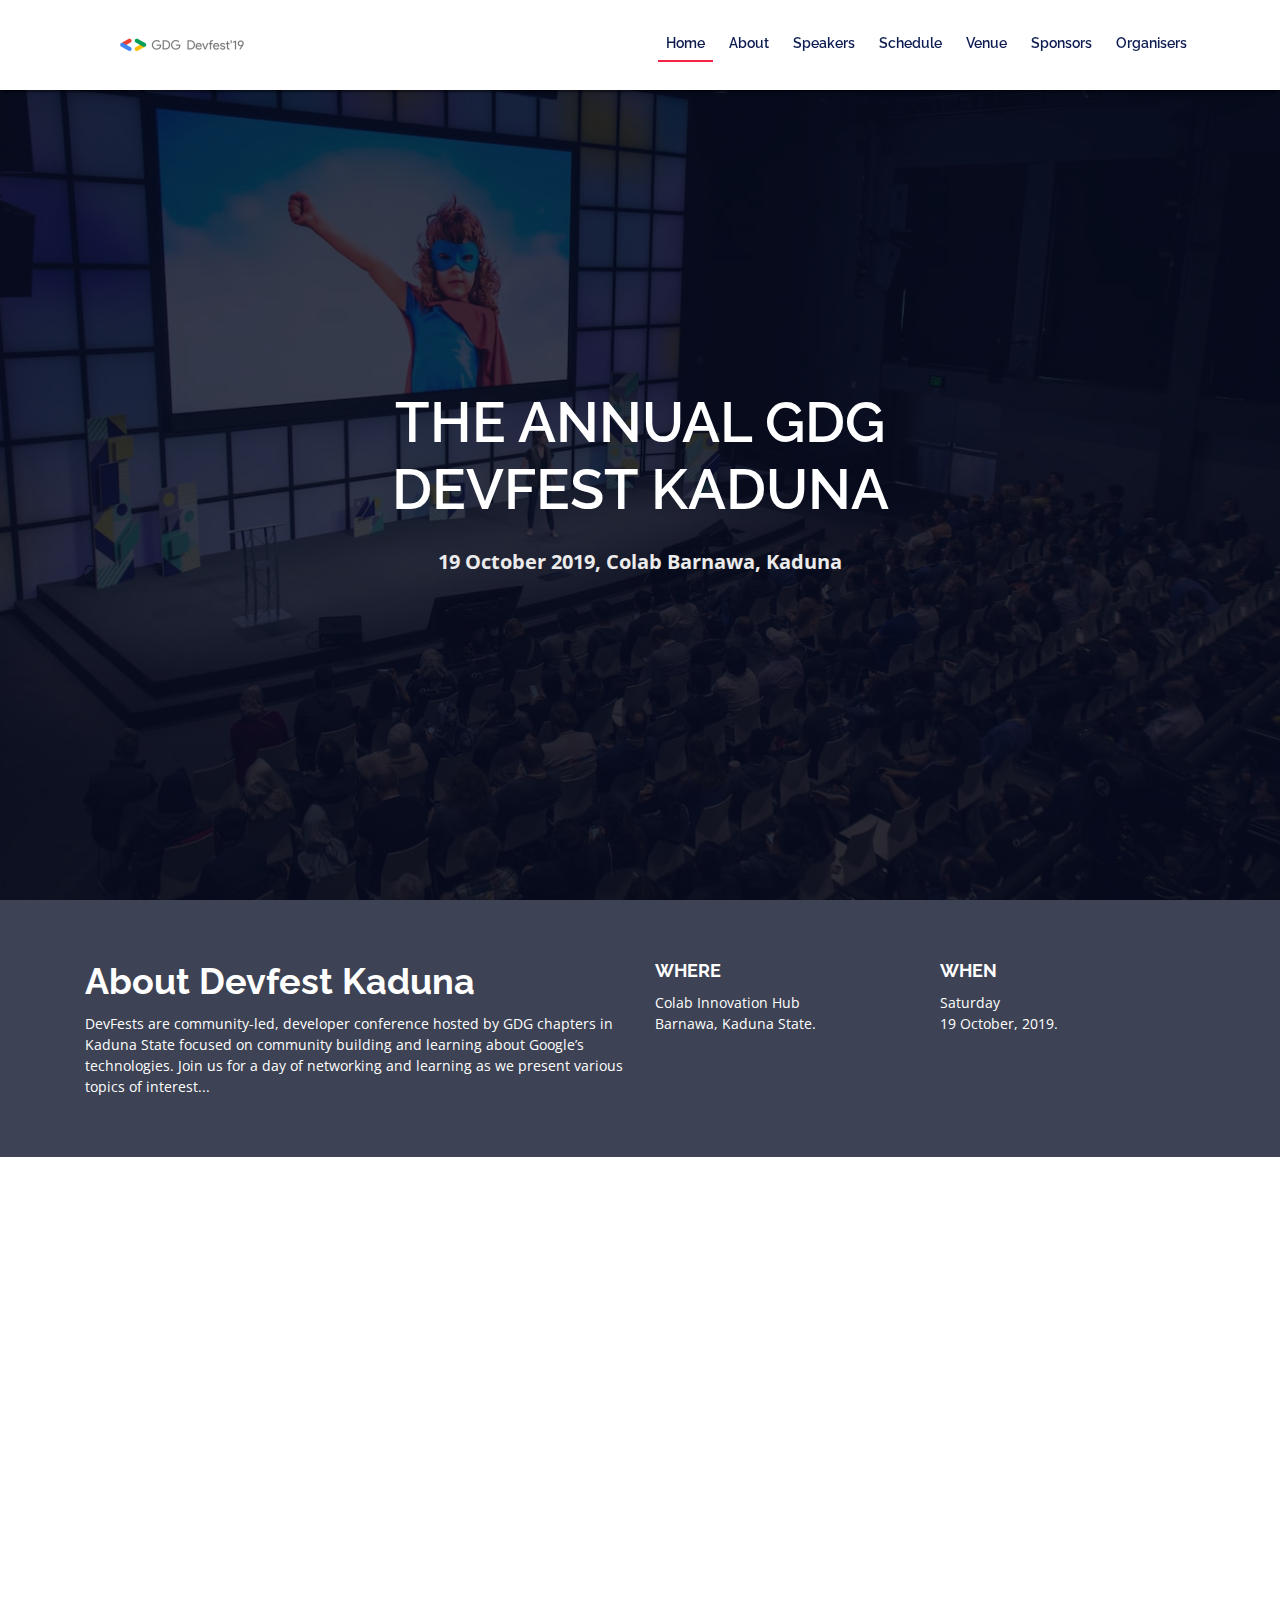
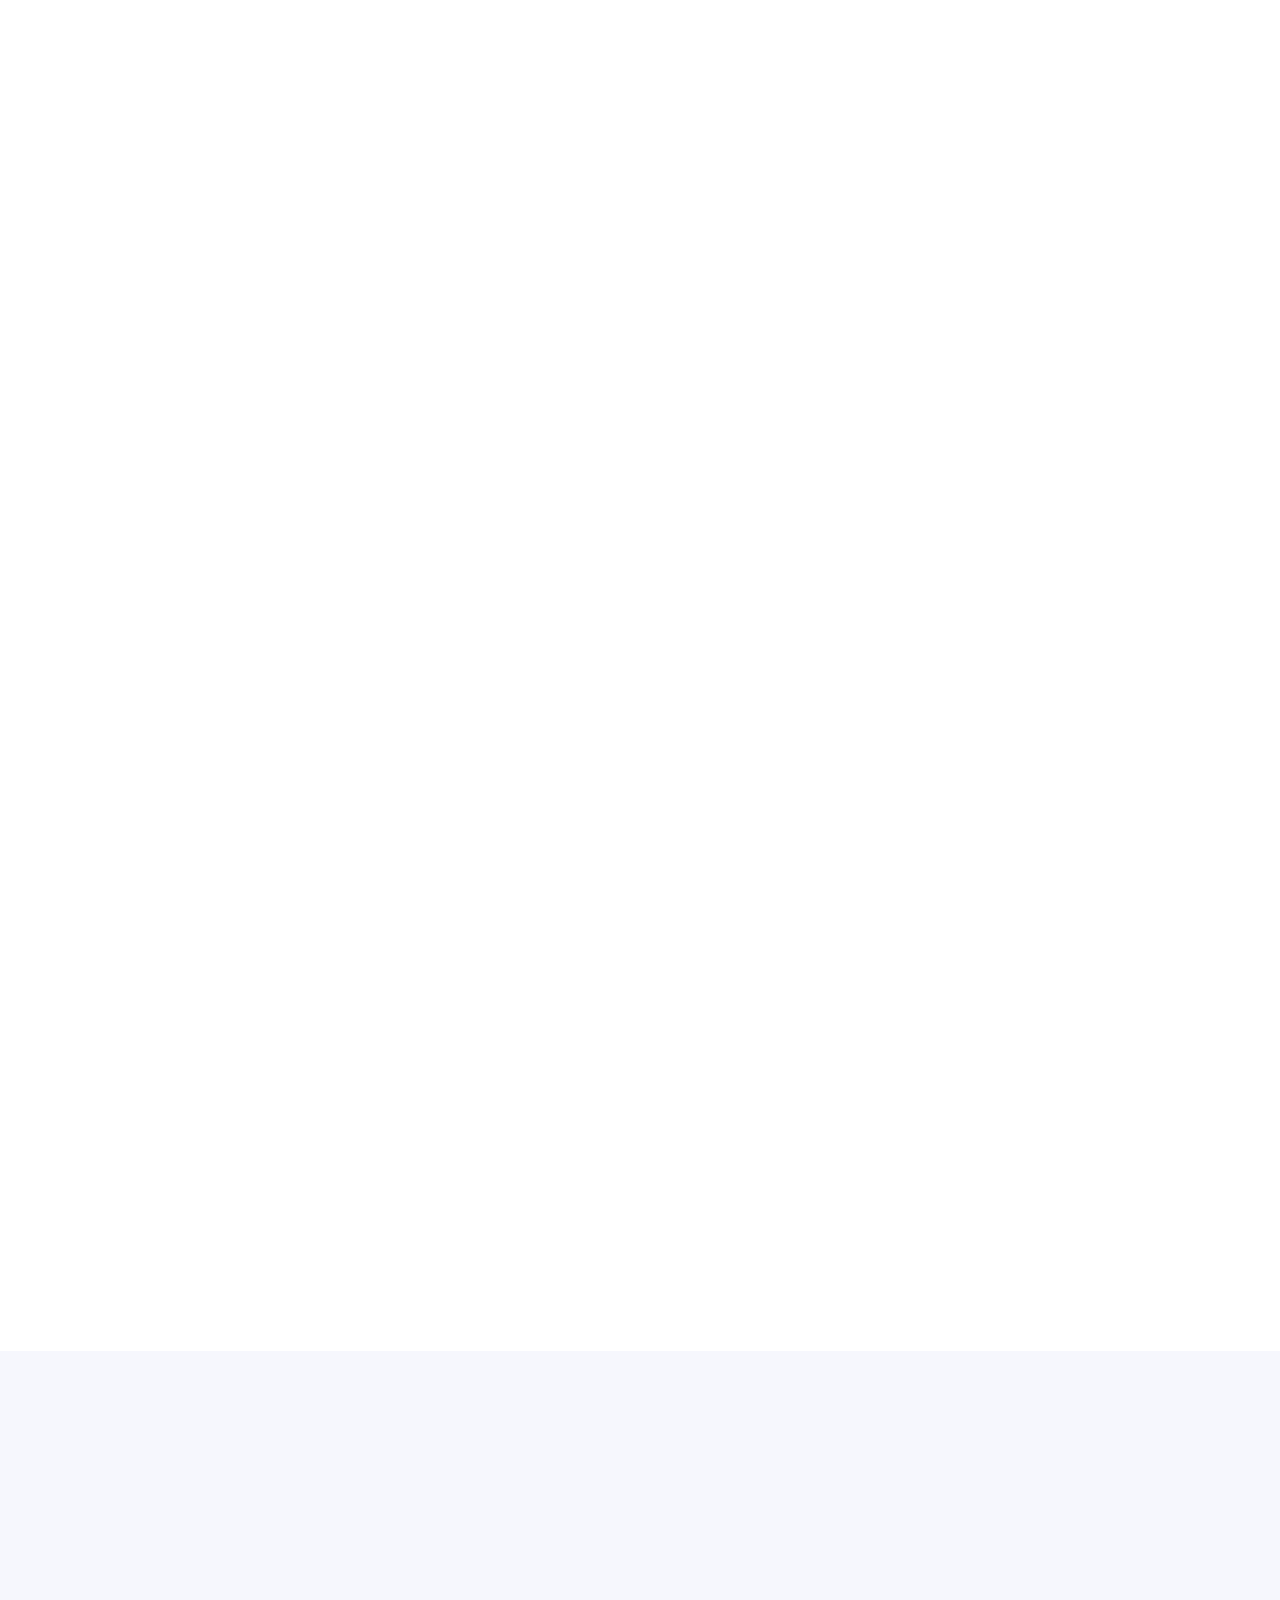
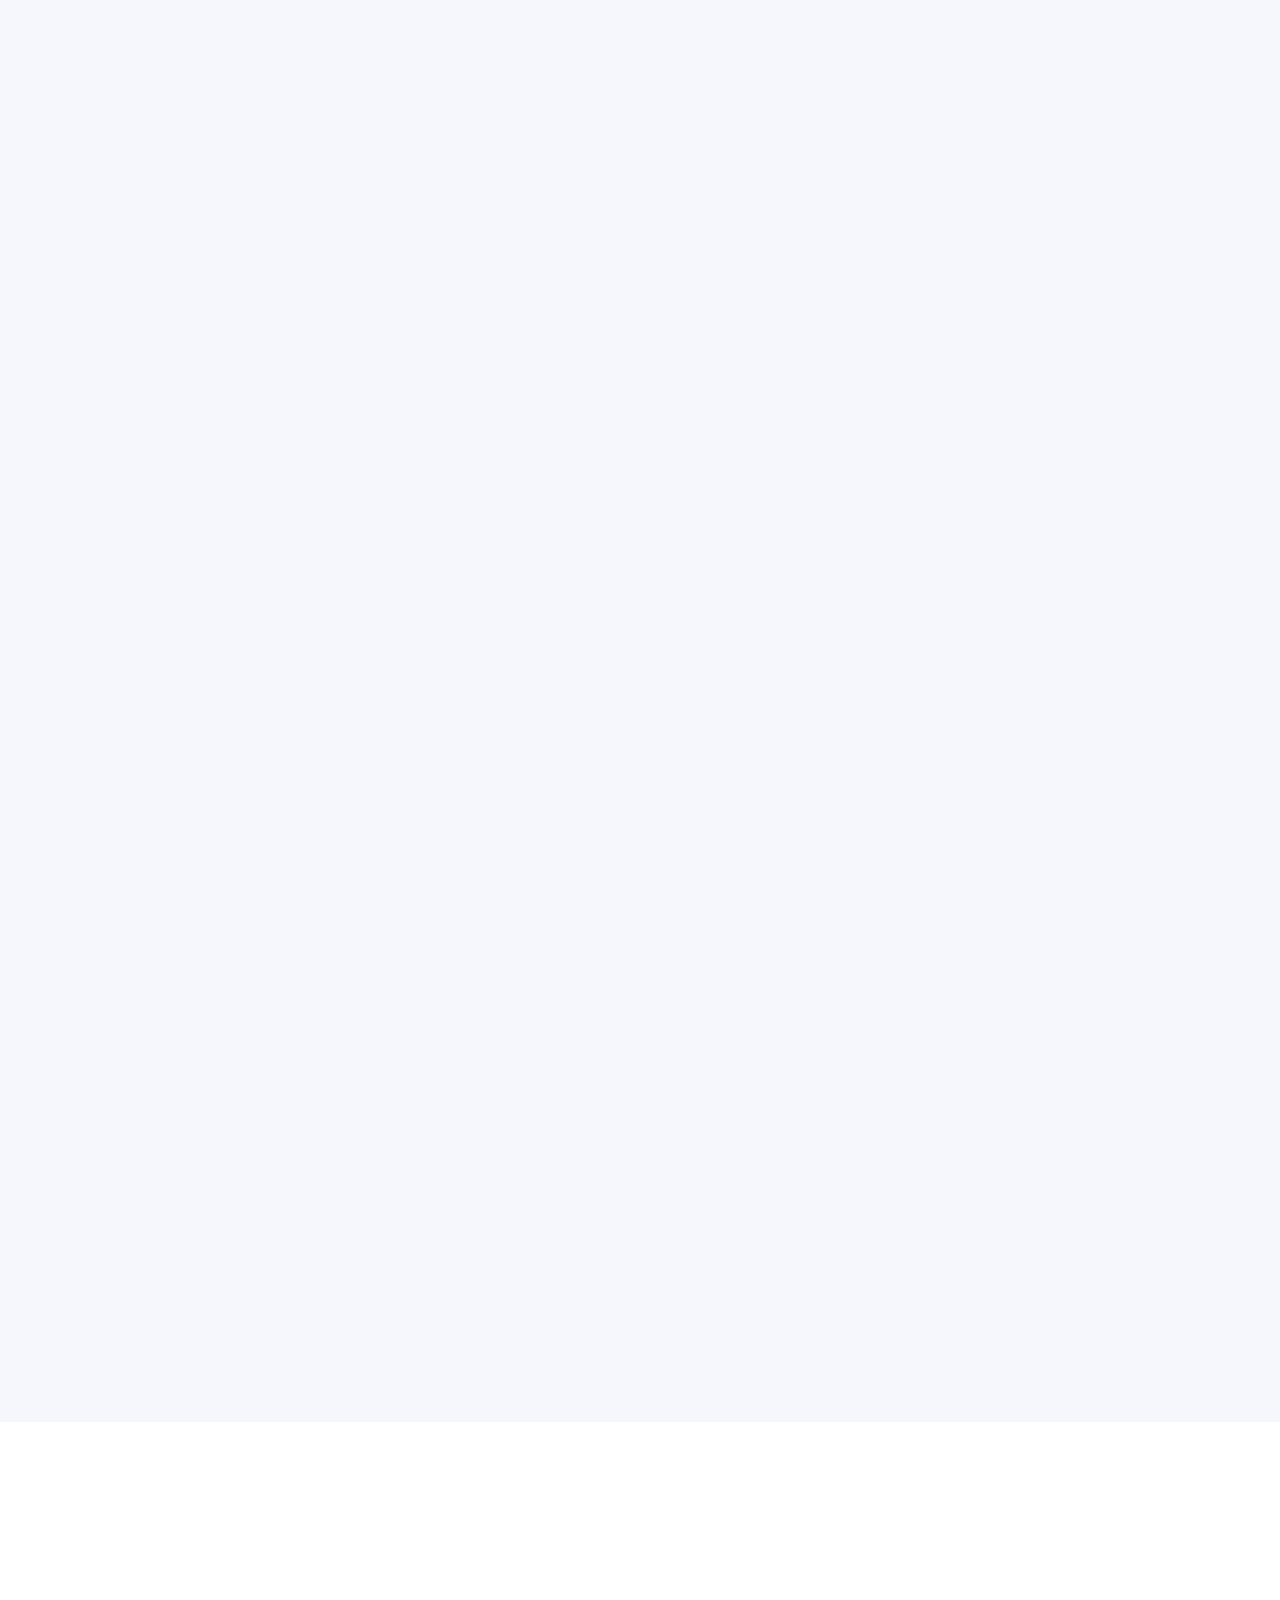
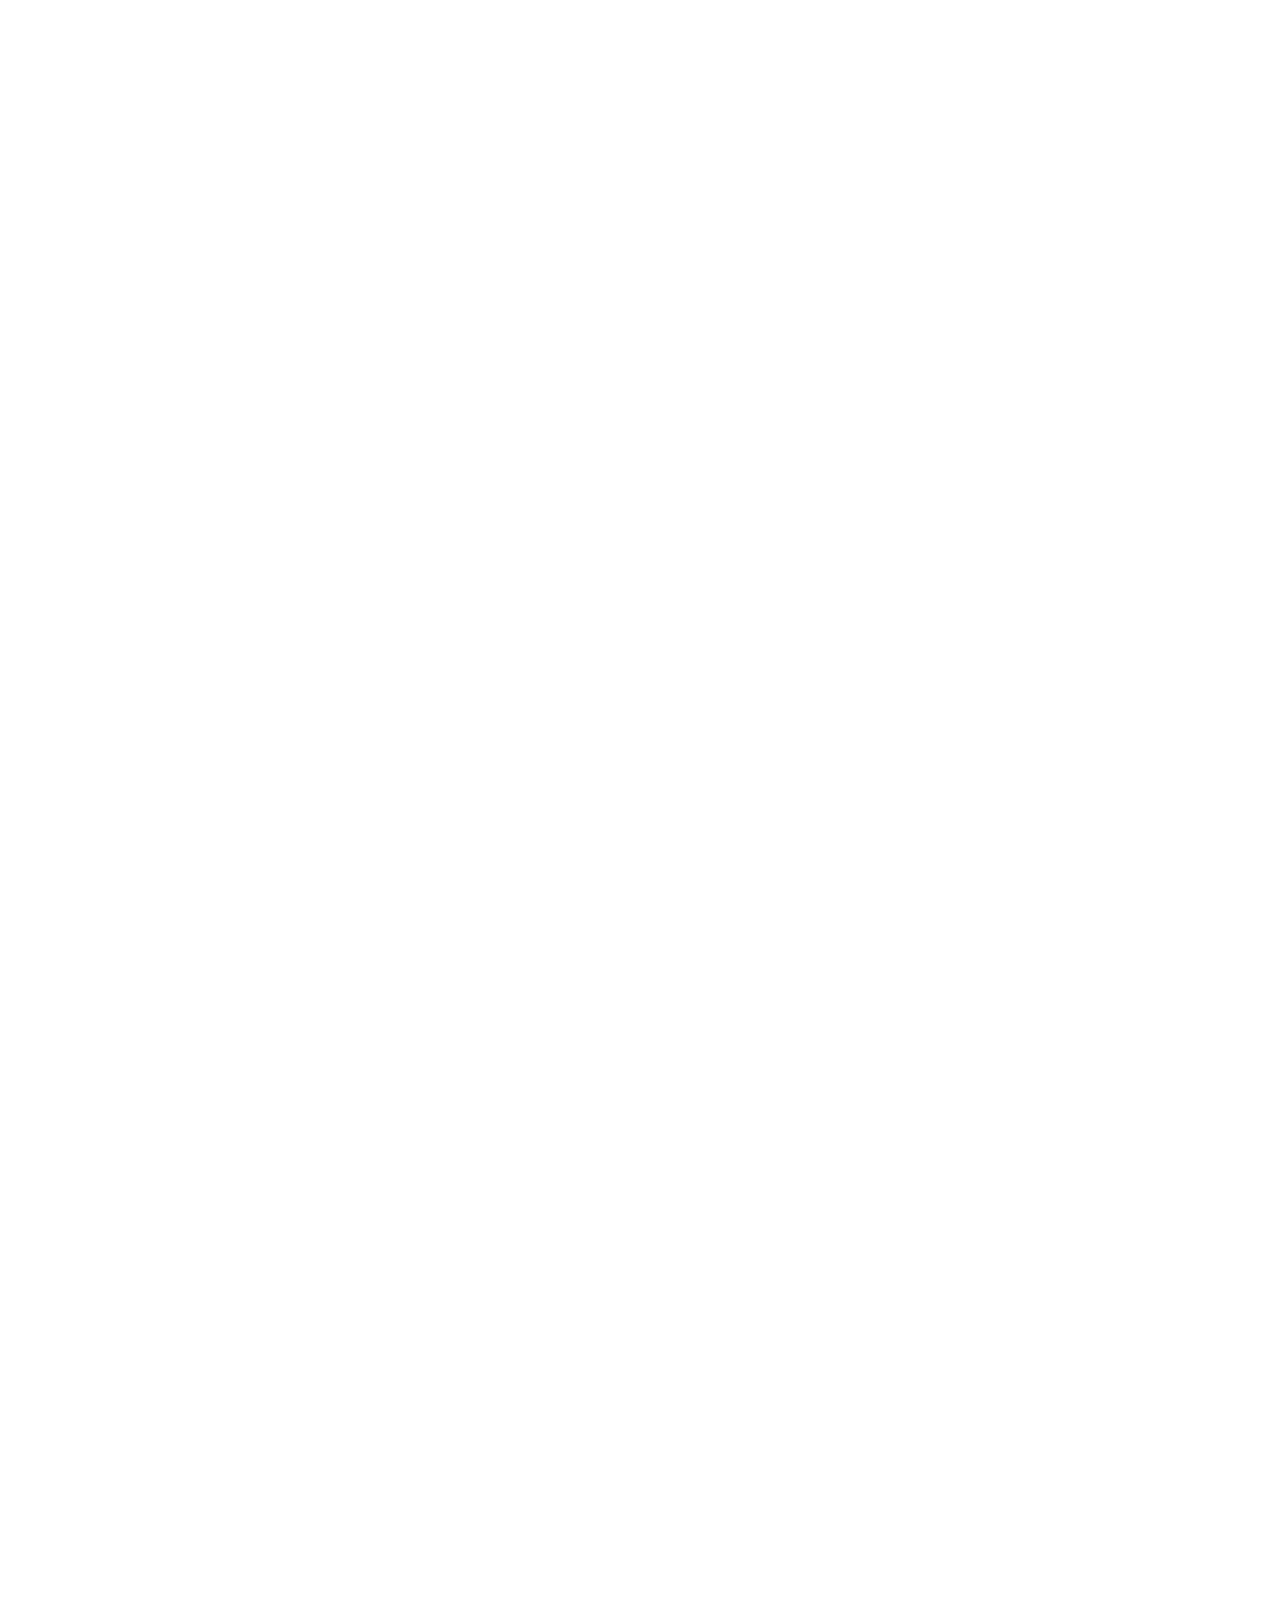
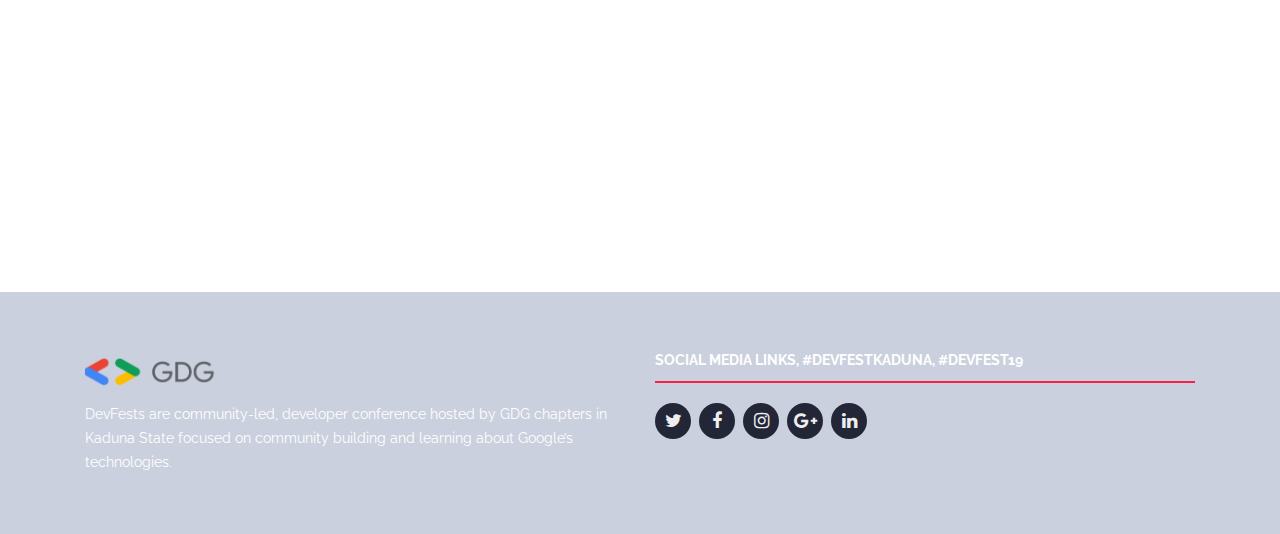
<file: index.html>
<!DOCTYPE html>
<html lang="en">

<head>
  <meta charset="utf-8">
  <title>Devfest - Kaduna 2019</title>
  <meta content="width=device-width, initial-scale=1.0" name="viewport">
  <meta content="devfest, devfest19, googlecloud, google Cloud Kaduna, GDG, GDG Kafanchan, GDC Kaduna, DSC, DSC KASU, google developers, google developers group, colab, colab kaduna, devfest 2019, #devfest, #devfest19, #devfestkaduna" name="keywords">
  <meta content="DevFest are community-led, annual developer conference hosted by GDG chapters in Kaduna State focused on community building and learning about Google’s technologies" name="description">

  <!-- Favicons -->
  <link href="img/favicon.png" rel="icon">
  <link href="img/apple-touch-icon.png" rel="apple-touch-icon">

  <!-- Google Fonts -->
  <link href="https://fonts.googleapis.com/css?family=Open+Sans:300,300i,400,400i,700,700i|Raleway:300,400,500,700,800" rel="stylesheet">

  <!-- Bootstrap CSS File -->
  <link href="lib/bootstrap/css/bootstrap.min.css" rel="stylesheet">

  <!-- Libraries CSS Files -->
  <link href="lib/font-awesome/css/font-awesome.min.css" rel="stylesheet">
  <link href="lib/animate/animate.min.css" rel="stylesheet">
  <link href="lib/venobox/venobox.css" rel="stylesheet">
  <link href="lib/owlcarousel/assets/owl.carousel.min.css" rel="stylesheet">

  <!-- Main Stylesheet File -->
  <link href="css/style.css" rel="stylesheet">

</head>

<body>

  <!--==========================
    Header
  ============================-->
  <header id="header">
    <div class="container">

      <div id="logo" class="pull-left">
        <!-- Uncomment below if you prefer to use a text logo -->
        <!-- <h1><a href="#main">Devfest<span>o</span>Kaduna</a></h1> -->
        <a href="#intro" class="scrollto"><img src="img/devfest.png" alt="" title=""></a>
      </div>

      <nav id="nav-menu-container">
        <ul class="nav-menu">
          <li class="menu-active"><a href="#intro">Home</a></li>
          <li><a href="#about">About</a></li>
          <li><a href="#speakers">Speakers</a></li>
          <li><a href="#schedule">Schedule</a></li>
          <li><a href="#venue">Venue</a></li>
          <li><a href="#sponsors">Sponsors</a></li>
          <li><a href="#organisers">Organisers</a></li>
        </ul>
      </nav><!-- #nav-menu-container -->
    </div>
  </header><!-- #header -->

  <!--==========================
    Intro Section
  ============================-->
  <section id="intro">
    <div class="intro-container wow fadeIn">
      <h1 class="mb-4 pb-0">The Annual GDG<br> DEVFEST Kaduna</h1>
      <p class="mb-4 pb-0">19 October 2019, Colab Barnawa, Kaduna</p>
         </div>
  </section>

  <main id="main">

    <!--==========================
      About Section
    ============================-->
    <section id="about">
      <div class="container">
        <div class="row">
          <div class="col-lg-6">
            <h2>About Devfest Kaduna</h2>
            <p>DevFests are community-led, developer conference hosted by GDG chapters in Kaduna State 
              focused on community building and learning about Google’s technologies.
              Join us for a day of networking and learning as we present various topics of interest...</p>
          </div>
          <div class="col-lg-3">
            <h3>Where</h3>
            <p>Colab Innovation Hub <br>Barnawa, Kaduna State.</p>
          </div>
          <div class="col-lg-3">
            <h3>When</h3>
            <p>Saturday <br>19 October, 2019.</p>
          </div>
        </div>
      </div>
    </section>

    <!--==========================
      Speakers Section
    ============================-->
    <section id="speakers" class="wow fadeInUp">
      <div class="container">
        <div class="section-header">
          <h2>Event Speakers</h2>
          <p>World class expert speakers who have extensive knowledge of the topic. All speakers are curated by the panel of experts.</p>
          <div class=" row mt-4 justify-content-center">
           
          </div>
        </div>

        <div class="row">

          <div class="col-lg-4 col-md-6">
            <div class="speaker">
              <img src="img/speakers/auwalms.jpg" alt="Auwal MS" class="img-fluid">
              <div class="details">
                <h3><a href="#!">Auwal MS</a></h3>
                <p>Keynote Speaker</p>
              </div>
            </div>
          </div>

          <div class="col-lg-4 col-md-6">
            <div class="speaker">
              <img src="img/speakers/Abdulbasit.jpg" alt="AbdulBasit Kabir" class="img-fluid">
              <div class="details">
                <h3><a href="#!">AbdulBasit Kabir</a></h3>
                <p>Building reliable software</p>
                
              </div>
            </div>
          </div>

          <div class="col-lg-4 col-md-6">
            <div class="speaker">
              <img src="img/speakers/Demilade (1).jpg" alt="Demilade Agboola" class="img-fluid">
              <div class="details">
                <h3><a href="#!">Demilade Agboola</a></h3>
                <p>Building an object detection model with Tensorflow</p>
                
              </div>
            </div>
          </div>

          <div class="col-lg-4 col-md-6">
            <div class="speaker">
              <img src="img/speakers/Farida Adamu (1).jpeg" alt="Farida Adamu" class="img-fluid">
              <div class="details">
                <h3><a href="#!">Farida Adamu</a></h3>
                <p>How data is powering the ML revolution</p>
                
              </div>
            </div>
          </div>

          <div class="col-lg-4 col-md-6">
            <div class="speaker">
              <img src="img/speakers/Emeka Boris Ama (1).jpeg" alt="Emeka Boris Ama" class="img-fluid">
              <div class="details">
                <h3><a href="#!">Emeka Boris Ama</a></h3>
                <p>Deploying ML Models on Google Platform</p>
              </div>
            </div>
          </div>
    
          <div class="col-lg-4 col-md-6">
            <div class="speaker">
              <img src="img/speakers/Tim Olaleke (2).JPG" alt="Tim Olaleke" class="img-fluid">
              <div class="details">
                <h3><a href="#!">Tim Olaleke</a></h3>
                <p>Deploying serveless applications with Google Cloud</p>
              </div>
            </div>
          </div>

          <div class="col-lg-4 col-md-6">
            <div class="speaker">
              <img src="img/speakers/Umar Yusuf (1).jpeg" alt="Umar Yusuf" class="img-fluid">
              <div class="details">
                <h3><a href="#!">Umar Yusuf</a></h3>
                <p>Building an accessible web for everyone</p>
              </div>
            </div>
          </div>

          <div class="col-lg-4 col-md-6">
            <div class="speaker">
              <img src="img/speakers/AbdulHakeem AbdulAleem.jpg" alt="AbdulHakeem AbdulAleem" class="img-fluid">
              <div class="details">
                <h3><a href="#!">AbdulHakeem AbdulAleem</a></h3>
                <p>Resful Api development and best practices</p>
              </div>
            </div>
          </div>

          <div class="col-lg-4 col-md-6">
            <div class="speaker">
              <img src="img/speakers/Muhammad Abdulkadir.jpg" alt="Muhammad Abdulkadir" class="img-fluid">
              <div class="details">
                <h3><a href="#!">Muhammad Abdulkadir</a></h3>
                <p>JAVA & XML, an introduction</p>
              </div>
            </div>
          </div>

          <div class="col-lg-4 col-md-6">
            <div class="speaker">
              <img src="img/speakers/jeremiah.jpeg" alt="Jeremiah Jacob" class="img-fluid">
              <div class="details">
                <h3><a href="#!">Jeremiah Jacob</a></h3>
                <p>Flutter Taking Over</p>
              </div>
            </div>
          </div>

        </div>
      </div>

    </section>

    <!--==========================
      Schedule Section
    ============================-->
    <section id="schedule" class="section-with-bg">
      <div class="container wow fadeInUp">
        <div class="section-header">
          <h2>Event Schedule</h2>
          <p>Here is our event schedule</p>
        </div>


        <h3 class="sub-heading">This event is completely free, and you get to catch up wilth the 
          latest google techonlogies and swags will be available with some awesome perks and goodies!</h3>

        <div class="row justify-content-center">

          <!-- Schedule Day -->
          <div class="col-lg-9 fade show active" id="day-1">

            <div class="row schedule-item">
              <div class="col-md-2"><time>09:00 AM</time></div>
              <div class="col-md-10">
                <h4>Arrivals & Registration</h4>
                <p>Attendees are expected to register before entering the event hall.</p>
              </div>
            </div>

            <div class="row schedule-item">
              <div class="col-md-2"><time>10:00 AM</time></div>
              <div class="col-md-10">
                <h4>Networking</h4>
                <p>Ice Breaker and Networking</p>
              </div>
            </div>

            <div class="row schedule-item">
              <div class="col-md-2"><time>10:30 AM</time></div>
              <div class="col-md-10">
                <div class="speaker">
                  <img src="img/speakers/user.jpg" alt="Speaker name">
                </div>
                <h4>Keynote <span>Peter Okukogwu</span></h4>
                <p>Devfest Keynote.</p>
              </div>
            </div>

            <div class="row schedule-item">
              <div class="col-md-2"><time>10:00 AM</time></div>
              <div class="col-md-10">
                <h4>Breakfast</h4>
                <p>Breakfast for all attendees</p>
              </div>
            </div>

            <div class="row schedule-item">
              <div class="col-md-2"><time>11:00 AM</time></div>
              <div class="col-md-10">
                <div class="speaker">
                  <img src="img/speakers/user.jpg" alt="Speaker's name">
                </div>
                <h4>Building reliable software<span>AbdulBasit Kabir</span></h4>
               
              </div>
            </div>

            <div class="row schedule-item">
              <div class="col-md-2"><time>11:30 AM</time></div>
              <div class="col-md-10">
                <div class="speaker">
                  <img src="img/speakers/user.jpg" alt="Speaker's name">
                </div>
                <h4>Building an object detection model with Tensorflow<span>Demilade Agboola</span></h4>
              </div>
            </div>

            <div class="row schedule-item">
              <div class="col-md-2"><time>12:00 PM</time></div>
              <div class="col-md-10">
                <div class="speaker">
                  <img src="img/speakers/user.jpg" alt="Speaker's name">
                </div>
                <h4>How data is powering the ML revolution <span>Farida Adamu</span></h4>
              
              </div>
            </div>

            <div class="row schedule-item">
              <div class="col-md-2"><time>12:30 PM</time></div>
              <div class="col-md-10">
                <div class="speaker">
                  <img src="img/speakers/user.jpg" alt="Speaker's name">
                </div>
                <h4>Deploying ML Models on Google Platform  <span>Emeka Boris Ama</span></h4>
                
              </div>
            </div>

            <div class="row schedule-item">
              <div class="col-md-2"><time>01:00 PM</time></div>
              <div class="col-md-10">
                <div class="speaker">
                  <img src="img/speakers/user.jpg" alt="Speaker's name">
                </div>
                <h4>Deploying serveless applications with Google Cloud<span>Tim Olaleke</span></h4>

              </div>
            </div>

            <div class="row schedule-item">
              <div class="col-md-2"><time>01:30 PM</time></div>
              <div class="col-md-10">
                <div class="speaker">
                  <img src="img/speakers/user.jpg" alt="Speaker's name">
                </div>
                <h4>Building an accessible web for everyone<span>Umar Yusuf</span></h4>
              
              </div>
            </div>

            <div class="row schedule-item">
              <div class="col-md-2"><time>02:00 PM</time></div>
              <div class="col-md-10">
                <div class="speaker">
                  <img src="img/speakers/user.jpg" alt="Speaker's name">
                </div>
                <h4>Resful Api development and best practices <span>AbdulHakeem AbdulAleem</span></h4>
          
              </div>
            </div>


            <div class="row schedule-item">
              <div class="col-md-2"><time>02:00 PM</time></div>
              <div class="col-md-10">
                <div class="speaker">
                  <img src="img/speakers/user.jpg" alt="Speaker's name">
                </div>
                <h4>JAVA & XML, an introduction <span>Muhammad Abdulkadir</span></h4>
          
              </div>
            </div>


            <div class="row schedule-item">
              <div class="col-md-2"><time>02:30 PM</time></div>
              <div class="col-md-10">
                <h4>Launch</h4>
                <p>Launch for all attendees</p>
              </div>
            </div>

            <div class="row schedule-item">
              <div class="col-md-2"><time>03:00 PM</time></div>
              <div class="col-md-10">
                <h4>Closing.</h4>
                <p>Closing and taking of group pictures</p>
              </div>
            </div>

          </div>
          <!-- Schedule Day-->

        </div>

      </div>

    </section>

    <!--==========================
      Venue Section
    ============================-->
    <section id="venue" class="wow fadeInUp">

      <div class="container-fluid">

        <div class="section-header">
          <h2>Event Venue</h2>
          <p>Event venue location info and gallery</p>
        </div>

        <div class="row no-gutters">
          <div class="col-lg-6 venue-map">
            <iframe src="https://www.google.com/maps/embed?pb=!1m18!1m12!1m3!1d3923.236275060262!2d7.425836764438933!3d10.482031267425617!2m3!1f0!2f0!3f0!3m2!1i1024!2i768!4f13.1!3m3!1m2!1s0x104d3584af3a5cf7%3A0x762b15300c9a108f!2sCoLab!5e0!3m2!1sen!2sng!4v1561653774722!5m2!1sen!2sng" frameborder="0" style="border:0" allowfullscreen></iframe>
          </div>

          <div class="col-lg-6 venue-info">
            <div class="row justify-content-center">
              <div class="col-11 col-lg-8">
                <h3>Colab Barnawa, Kaduna.</h3>
                <p>Address: No. 4 Barnawa Close,Off Challawa Crescent, Barnawa, Kaduna. 
                  <br/> Phone: 
                  +2349072090000, +234815555699 
                  <br/>Email: hi@colab.com.ng
                </p>
              </div>
            </div>
          </div>
        </div>

      </div>

      <div class="container-fluid venue-gallery-container">
        <div class="row no-gutters">

          <div class="col-lg-3 col-md-4">
            <div class="venue-gallery">
              <a href="img/venue-gallery/11.png" class="venobox" data-gall="venue-gallery">
                <img src="img/venue-gallery/11.png" alt="" class="img-fluid">
              </a>
            </div>
          </div>

          <div class="col-lg-3 col-md-4">
            <div class="venue-gallery">
              <a href="img/venue-gallery/22.jpg" class="venobox" data-gall="venue-gallery">
                <img src="img/venue-gallery/22.jpg" alt="" class="img-fluid">
              </a>
            </div>
          </div>

          <div class="col-lg-3 col-md-4">
            <div class="venue-gallery">
              <a href="img/venue-gallery/33.jpg" class="venobox" data-gall="venue-gallery">
                <img src="img/venue-gallery/33.jpg" alt="" class="img-fluid">
              </a>
            </div>
          </div>

          <div class="col-lg-3 col-md-4">
            <div class="venue-gallery">
              <a href="img/venue-gallery/44.png" class="venobox" data-gall="venue-gallery">
                <img src="img/venue-gallery/44.png" alt="" class="img-fluid">
              </a>
            </div>
          </div>

        </div>
      </div>

    </section>

    <!--==========================
      Sponsors Section
    ============================-->
    <section id="sponsors" class="section-with-bg wow fadeInUp">

      <div class="container">
        <div class="section-header">
          <h2>Sponsors</h2>
        </div>

        <div class="row no-gutters sponsors-wrap clearfix">

          <div class="col-lg-4 col-md-4 col-xs-6">
            <div class="sponsor-logo">
              <img src="img/sponsors/googledevs.png" title="google developers"  class="img-fluid" alt="google developers">
            </div>
          </div>
         
          <div class="col-lg-4 col-md-4 col-xs-6">
            <div class="sponsor-logo">
              <img src="img/sponsors/colab.png" title="colab kaduna"  class="img-fluid" alt="colab logo">
            </div>
          </div>

          <div class="col-lg-4 col-md-4 col-xs-6">
            <div class="sponsor-logo">
              <img src="img/sponsors/villaria.png" title="villaria ventures"  class="img-fluid" alt="villaria venture">
            </div>
          </div>
          
        </div>

      </div>

    </section>
    
    <!--==========================
      F.A.Q Section
    ============================-->
    <section id="faq" class="wow fadeInUp">

      <div class="container">

        <div class="section-header">
          <h2>F.A.Q </h2>
        </div>

        <div class="row justify-content-center">
          <div class="col-lg-9">
              <ul id="faq-list">

              <li class="main">
                  <a data-toggle="collapse" href="#faq3" class="open collapsed">Dates and location <i class="fa fa-minus-circle"></i></a>
                  <div id="faq3" class="collapse" data-parent="#faq-list">
                    <p>
                      GDG DevFest Kaduna will take place on the 19th of October in Kaduna at Colab Inovation Hub Barnawa (off Challawa Crescent), Kaduna.
                      <h6>Stay Informed</h6>
                      To stay up to date on the latest information on sessions, speakers, and activities, be sure to visit the DevFest website, 
                      RSVP on <a href="https://www.meetup.com/GCDCKaduna/events/262393968/">Meetup</a> and follow us on <a href="#">Twitter</a>. 
                      You can also follow and join the social conversation about GDG DevFest Kaduna 
                      via official hashtags #devfestkaduna and #Devfest19. In addition, we'll be emailing important information to all registered attendees, 
                      along with check-in instructions prior to the conference.
                    </p>
                  </div>
                </li>
      
                <li class="main">
                  <a data-toggle="collapse" href="#faq2" class="open collapsed">Attendance Details <i class="fa fa-minus-circle"></i></a>
                  <div id="faq2" class="collapse" data-parent="#faq-list">
                    <p>
                      <h6>Language</h6>
                      <p>All presentations at GDG DevFest Kaduna will be in English.</p>
                      <h6>Pro Tips</h6>
                      <p>Here are some useful tips to navigate your way through the conference:
                        <ul>
                          <li>Lost & Found: Will be located at the Conference Info Desk (Registration point) during event hours. 
                            Any items left overnight will be turned over to the Colab Personel.</li>
                          <li>Launch: Attendees are invited to have a lunch at one of the halls at Colab Innovation Hub.</li>
                          <li>After Hours: some after hours info....</li>
                        </ul>
                      </p>
                      <h6>Badges & Badge Pick-up</h6>
                      <p> To expedite the check-in process, we’ll begin badge pick-up on the event day, October 19, at the event venue. 
                      Make sure to reister on our meetup page to have your name printed on your badge, as we’ll need to verify it prior to assigning you 
                      your GDG DevFest Kaduna badge. If you haven't registered online, you'll need to be registered at the event venue before entering the conference hall.</p>
                      <h6>No Soliciting</h6>
                      <p>No solicitation or selling of items or services is allowed at GDG DevFest Kaduna. Any attendee conducting these activities may be removed from the conference.</p>
                    </p>
                  </div>
                </li>
      
              </ul>
          </div>
        </div>

      </div>

    </section>

    <!--==========================
      Organisers Section
    ============================-->
    <section id="organisers" class="section-with-bg wow fadeInUp">

      <div class="container">
        <div class="section-header">
          <h2>Organisers</h2>
        </div>

        <div class="row no-gutters organisers-wrap clearfix">

          <div class="col-lg-4 col-md-4 col-xs-6">
            <div class="organiser-logo">
              <img src="img/organisers/GDG Kaduna.png" class="img-fluid" alt="">
            </div>
          </div>
          
          <div class="col-lg-4 col-md-4 col-xs-6">
            <div class="organiser-logo">
              <img src="img/organisers/kafanchan.png" class="img-fluid" alt="">
            </div>
          </div>
          
          <div class="col-lg-4 col-md-4 col-xs-6">
            <div class="organiser-logo">
              <img src="img/organisers/kasulogo.png" class="img-fluid" alt="">
            </div>
          </div>
          
        </div>

      </div>

    </section>

  </main>


  <!--==========================
    Footer
  ============================-->
  <footer id="footer">
    <div class="footer-top">
      <div class="container">
        <div class="row">

          <div class="col-lg-6 col-md-6 footer-info">
            <img src="img/logo.png" alt="TheEvenet">
            <p>DevFests are community-led, developer conference hosted by GDG chapters in Kaduna State focused on community building and learning about Google’s technologies.</p>
          </div>

          <div class="col-lg-6 col-md-6 footer-contact">
            <h4>Social media links, #devfestkaduna, #Devfest19</h4>
            <div class="social-links">
              <a href="#" class="twitter"><i class="fa fa-twitter"></i></a>
              <a href="#" class="facebook"><i class="fa fa-facebook"></i></a>
              <a href="#" class="instagram"><i class="fa fa-instagram"></i></a>
              <a href="#" class="google-plus"><i class="fa fa-google-plus"></i></a>
              <a href="#" class="linkedin"><i class="fa fa-linkedin"></i></a>
            </div>

          </div>

        </div>
      </div>
    </div>

  </footer><!-- #footer -->

  <a href="#" class="back-to-top"><i class="fa fa-angle-up"></i></a>

  <!-- JavaScript Libraries -->
  <script src="lib/jquery/jquery.min.js"></script>
  <script src="lib/jquery/jquery-migrate.min.js"></script>
  <script src="lib/bootstrap/js/bootstrap.bundle.min.js"></script>
  <script src="lib/easing/easing.min.js"></script>
  <script src="lib/superfish/hoverIntent.js"></script>
  <script src="lib/superfish/superfish.min.js"></script>
  <script src="lib/wow/wow.min.js"></script>
  <script src="lib/venobox/venobox.min.js"></script>
  <script src="lib/owlcarousel/owl.carousel.min.js"></script>


  <!-- Main Javascript File -->
  <script src="js/main.js"></script>
</body>

</html>
</file>
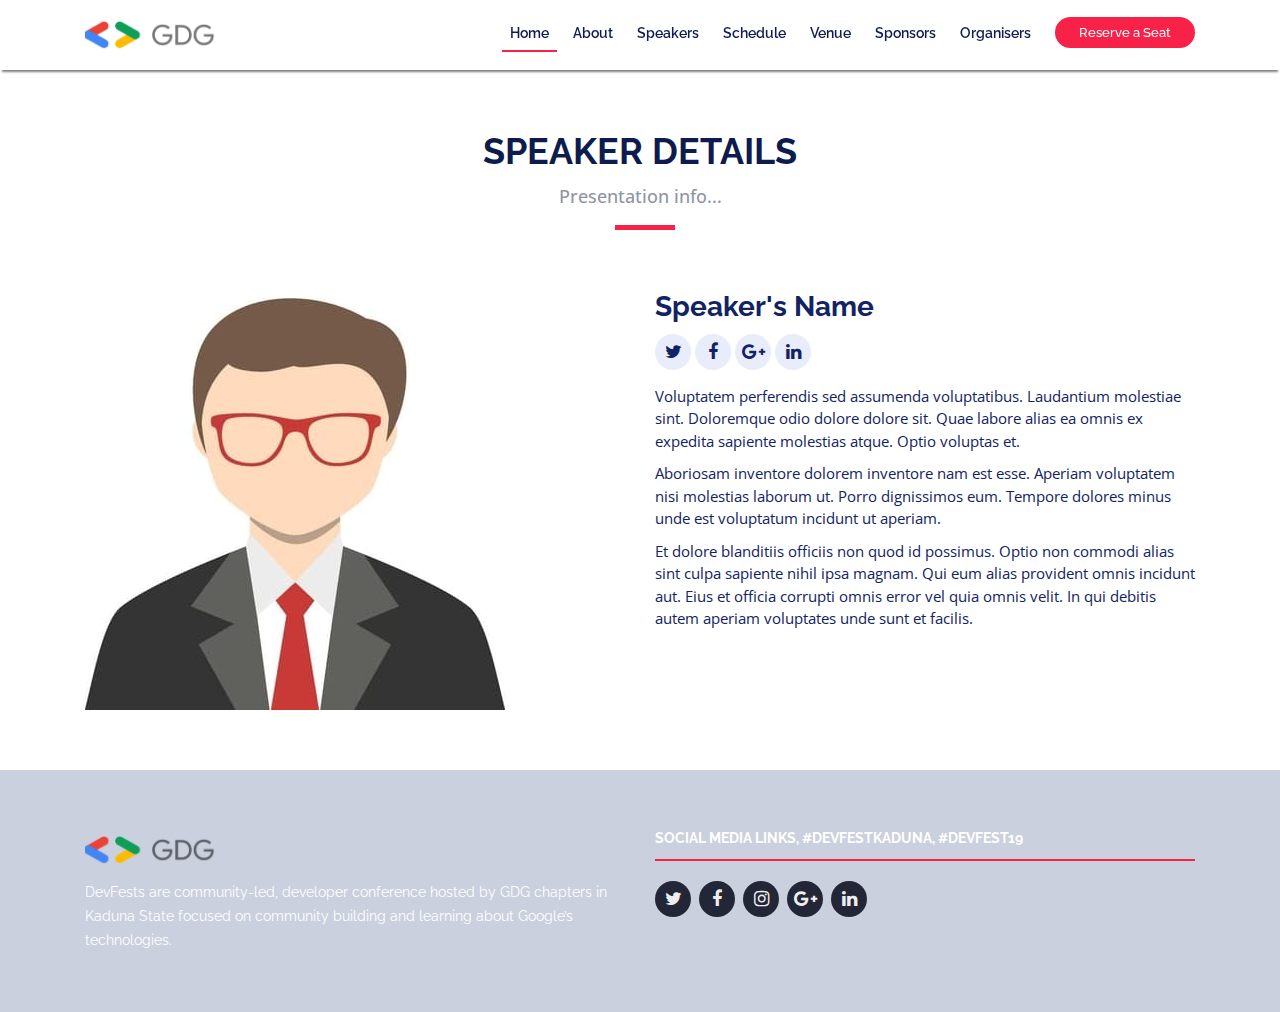
<file: speaker-details.html>
<!DOCTYPE html>
<html lang="en">

<head>
  <meta charset="utf-8">
  <title>TheEvent - Bootstrap Event Template</title>
  <meta content="width=device-width, initial-scale=1.0" name="viewport">
  <meta content="" name="keywords">
  <meta content="" name="description">

  <!-- Favicons -->
  <link href="img/favicon.png" rel="icon">
  <link href="img/apple-touch-icon.png" rel="apple-touch-icon">

  <!-- Google Fonts -->
  <link href="https://fonts.googleapis.com/css?family=Open+Sans:300,300i,400,400i,700,700i|Raleway:300,400,500,700,800" rel="stylesheet">

  <!-- Bootstrap CSS File -->
  <link href="lib/bootstrap/css/bootstrap.min.css" rel="stylesheet">

  <!-- Libraries CSS Files -->
  <link href="lib/font-awesome/css/font-awesome.min.css" rel="stylesheet">
  <link href="lib/animate/animate.min.css" rel="stylesheet">
  <link href="lib/venobox/venobox.css" rel="stylesheet">
  <link href="lib/owlcarousel/assets/owl.carousel.min.css" rel="stylesheet">

  <!-- Main Stylesheet File -->
  <link href="css/style.css" rel="stylesheet">
</head>

<body>

  <!--==========================
    Header
  ============================-->
  <header id="header" class="header-fixed">
    <div class="container">

      <div id="logo" class="pull-left">
        <!-- Uncomment below if you prefer to use a text logo -->
        <!-- <h1><a href="#main">C<span>o</span>nf</a></h1>-->
        <a href="index.html#intro" class="scrollto"><img src="img/logo.png" alt="" title=""></a>
      </div>

      <nav id="nav-menu-container">
        <ul class="nav-menu">
            <li class="menu-active"><a href="index.html#intro">Home</a></li>
            <li><a href="index.html#about">About</a></li>
            <li><a href="index.html#speakers">Speakers</a></li>
            <li><a href="index.html#schedule">Schedule</a></li>
            <li><a href="index.html#venue">Venue</a></li>
            <li><a href="index.html#sponsors">Sponsors</a></li>
            <li><a href="index.html#organisers">Organisers</a></li>
            <li class="reserve"><a href="https://www.meetup.com/GCDCKaduna/events/262393968/">Reserve a Seat</a></li>
        </ul>
      </nav><!--#nav-menu-container -->
    </div>
  </header><!-- #header -->

  <main id="main" class="main-page">

    <!--==========================
      Speaker Details Section
    ============================-->
    <section id="speakers-details" class="wow fadeIn">
      <div class="container">
        <div class="section-header">
          <h2>Speaker Details</h2>
          <p>Presentation info...</p>
        </div>

        <div class="row">
          <div class="col-md-6">
            <img src="img/speakers/user_male.jpg" alt="Speaker 1" class="img-fluid">
          </div>

          <div class="col-md-6">
            <div class="details">
              <h2>Speaker's Name</h2>
              <div class="social">
                <a href=""><i class="fa fa-twitter"></i></a>
                <a href=""><i class="fa fa-facebook"></i></a>
                <a href=""><i class="fa fa-google-plus"></i></a>
                <a href=""><i class="fa fa-linkedin"></i></a>
              </div>
              <p>Voluptatem perferendis sed assumenda voluptatibus. Laudantium molestiae sint. Doloremque odio dolore dolore sit. Quae labore alias ea omnis 
                ex expedita sapiente molestias atque. Optio voluptas et.</p>
 
              <p>Aboriosam inventore dolorem inventore nam est esse. Aperiam voluptatem nisi molestias laborum ut. Porro dignissimos eum. Tempore dolores 
                minus unde est voluptatum incidunt ut aperiam.</p> 

              <p>Et dolore blanditiis officiis non quod id possimus. Optio non commodi alias sint culpa sapiente nihil ipsa magnam. Qui eum alias provident 
                omnis incidunt aut. Eius et officia corrupti omnis error vel quia omnis velit. In qui debitis autem aperiam voluptates unde sunt et facilis.</p>
            </div>
          </div>
          
        </div>
      </div>

    </section>

  </main>


  <!--==========================
    Footer
  ============================-->
  <footer id="footer">
      <div class="footer-top">
        <div class="container">
          <div class="row">
  
            <div class="col-lg-6 col-md-6 footer-info">
              <img src="img/logo.png" alt="TheEvenet">
              <p>DevFests are community-led, developer conference hosted by GDG chapters in Kaduna State focused on community building and learning about Google’s technologies.</p>
            </div>
  
            <div class="col-lg-6 col-md-6 footer-contact">
              <h4>Social media links, #devfestkaduna, #Devfest19</h4>
              <div class="social-links">
                <a href="#" class="twitter"><i class="fa fa-twitter"></i></a>
                <a href="#" class="facebook"><i class="fa fa-facebook"></i></a>
                <a href="#" class="instagram"><i class="fa fa-instagram"></i></a>
                <a href="#" class="google-plus"><i class="fa fa-google-plus"></i></a>
                <a href="#" class="linkedin"><i class="fa fa-linkedin"></i></a>
              </div>
  
            </div>
  
          </div>
        </div>
      </div>
  
  </footer><!-- #footer -->

  <a href="#" class="back-to-top"><i class="fa fa-angle-up"></i></a>

  <!-- JavaScript Libraries -->
  <script src="lib/jquery/jquery.min.js"></script>
  <script src="lib/jquery/jquery-migrate.min.js"></script>
  <script src="lib/bootstrap/js/bootstrap.bundle.min.js"></script>
  <script src="lib/easing/easing.min.js"></script>
  <script src="lib/superfish/hoverIntent.js"></script>
  <script src="lib/superfish/superfish.min.js"></script>
  <script src="lib/wow/wow.min.js"></script>
  <script src="lib/venobox/venobox.min.js"></script>
  <script src="lib/owlcarousel/owl.carousel.min.js"></script>

  <!-- Main Javascript File -->
  <script src="js/main.js"></script>
</body>

</html>
</file>
<file: lib/venobox/venobox.css>
/* ------ venobox.css --------*/
.vbox-overlay *, .vbox-overlay *:before, .vbox-overlay *:after{
    -webkit-backface-visibility: hidden;
    -webkit-box-sizing:border-box;
    -moz-box-sizing:border-box;
    box-sizing:border-box;
}
.vbox-overlay * { 
    -webkit-backface-visibility: visible;
    backface-visibility: visible;
}
.vbox-overlay{
    display: -webkit-flex;
    display: flex;
    -webkit-flex-direction: column;
    flex-direction: column;
    -webkit-justify-content: center;
    justify-content: center;
    -webkit-align-items: center;
    align-items: center;
    position: fixed;
    left: 0;
    top: 0;
    bottom: 0;
    right: 0;
    z-index: 1040;
    -webkit-transform:translateZ(1000px);
    transform: translateZ(1000px);
    transform-style: preserve-3d;
}

/* ----- navigation ----- */
.vbox-title{
    width: 100%;
    height: 40px;
    float: left;
    text-align: center;
    line-height: 28px;
    font-size: 12px;
    padding: 6px 40px;
    overflow: hidden;
    position: fixed;
    display: none;
    left: 0;
    z-index: 1050;
}
.vbox-close{
    cursor: pointer;
    position: fixed;
    top: 15px;
    right: 15px;
    width: 48px;
    height: 48px;
    display: block;
    background-position:10px center;
    overflow: hidden;
    font-size: 48px;
    line-height: 1;
    text-align: center;
    z-index: 1050;
}
.vbox-num{
    cursor: pointer;
    position: fixed;
    left: 0;
    height: 40px;
    display: block;
    overflow: hidden;
    line-height: 28px;
    font-size: 12px;
    padding: 6px 10px;
    display: none;
    z-index: 1050;
}
/* ----- navigation ARROWS ----- */
.vbox-next, .vbox-prev{
    position: fixed;
    top: 50%;
    margin-top: -15px;
    overflow: hidden;
    cursor: pointer;
    display: block;
    width: 45px;
    height: 45px;
    z-index: 1050;
}
.vbox-next span, .vbox-prev span{
    position: relative;
    width: 20px;
    height: 20px;
    border: 2px solid transparent;
    border-top-color: #B6B6B6;
    border-right-color: #B6B6B6;
    text-indent: -100px;
    position: absolute;
    top: 8px;
    display: block;
}
.vbox-prev{
    left: 15px;
}
.vbox-next{
    right: 30px;
}
.vbox-prev span{
    left: 10px;
    -ms-transform: rotate(-135deg);
    -webkit-transform: rotate(-135deg);
    transform: rotate(-135deg);
}
.vbox-next span{
    -ms-transform: rotate(45deg);
    -webkit-transform: rotate(45deg);
    transform: rotate(45deg);
    right: 10px;
}
/* ------- inline window ------ */
.vbox-inline{
    width: 420px;
    height: 315px;
    height: 70vh;
    padding: 10px;
    background: #fff;
    margin: 0 auto;
    overflow: auto;
    text-align: left;
}
/* ------- Video & iFrames window ------ */
.venoframe{
    max-width: 100%;
    width: 100%;
    border: none;
    width: 100%;
    height: 260px;
    height: 70vh;
}
.venoframe.vbvid{
    height: 260px;
}
@media (min-width: 768px) {
    .venoframe, .vbox-inline{
        width: 90%;
        height: 360px;
        height: 70vh;
    }
    .venoframe.vbvid{
        width: 640px;
        height: 360px;
    }
}
@media (min-width: 992px) {
    .venoframe, .vbox-inline{
        max-width: 1200px;
        width: 80%;
        height: 540px;
        height: 70vh;
    }
    .venoframe.vbvid{
        width: 960px;
        height: 540px;
    }
}
/* 
Please do NOT edit this part! 
or at least read this note: http://i.imgur.com/7C0ws9e.gif
*/
.vbox-open{
    overflow: hidden;
}
.vbox-container{
    position: absolute;
    left: 0;
    right: 0;
    top: 0;
    bottom: 0;
    overflow-x: hidden;
    overflow-y: auto;
    overflow-scrolling: touch;
    -webkit-overflow-scrolling: touch;
    z-index: 20;
    max-height: 100%;

}

.vbox-content{
    text-align: center;
    float: left;
    width: 100%;
    position: relative;
    overflow: hidden;
    padding: 20px 10px;
}
.vbox-container img{
    max-width: 100%;
    height: auto;
}
.figlio{
    max-width: 100%;
    text-align: initial;
    border: 8px solid rgba(255, 255, 255, 0.4);
}
img.figlio{
    -webkit-user-select: none;
-khtml-user-select: none;
-moz-user-select: none;
-o-user-select: none;
user-select: none;
}
.vbox-content.swipe-left{
    margin-left: -200px !important;
}
.vbox-content.swipe-right{
    margin-left: 200px !important;
}
.animated{
    webkit-transition: margin 300ms ease-out;
    transition: margin 300ms ease-out;
}
.animate-in{
    opacity: 1;
}
.animate-out{
    opacity: 0;
}
/* ---------- preloader ----------
 * SPINKIT 
 * http://tobiasahlin.com/spinkit/
-------------------------------- */
.sk-double-bounce,.sk-rotating-plane{width:40px;height:40px;margin:40px auto}.sk-rotating-plane{background-color:#333;-webkit-animation:sk-rotatePlane 1.2s infinite ease-in-out;animation:sk-rotatePlane 1.2s infinite ease-in-out}@-webkit-keyframes sk-rotatePlane{0%{-webkit-transform:perspective(120px) rotateX(0) rotateY(0);transform:perspective(120px) rotateX(0) rotateY(0)}50%{-webkit-transform:perspective(120px) rotateX(-180.1deg) rotateY(0);transform:perspective(120px) rotateX(-180.1deg) rotateY(0)}100%{-webkit-transform:perspective(120px) rotateX(-180deg) rotateY(-179.9deg);transform:perspective(120px) rotateX(-180deg) rotateY(-179.9deg)}}@keyframes sk-rotatePlane{0%{-webkit-transform:perspective(120px) rotateX(0) rotateY(0);transform:perspective(120px) rotateX(0) rotateY(0)}50%{-webkit-transform:perspective(120px) rotateX(-180.1deg) rotateY(0);transform:perspective(120px) rotateX(-180.1deg) rotateY(0)}100%{-webkit-transform:perspective(120px) rotateX(-180deg) rotateY(-179.9deg);transform:perspective(120px) rotateX(-180deg) rotateY(-179.9deg)}}.sk-double-bounce{position:relative}.sk-double-bounce .sk-child{width:100%;height:100%;border-radius:50%;background-color:#333;opacity:.6;position:absolute;top:0;left:0;-webkit-animation:sk-doubleBounce 2s infinite ease-in-out;animation:sk-doubleBounce 2s infinite ease-in-out}.sk-chasing-dots .sk-child,.sk-spinner-pulse,.sk-three-bounce .sk-child{background-color:#333;border-radius:100%}.sk-double-bounce .sk-double-bounce2{-webkit-animation-delay:-1s;animation-delay:-1s}@-webkit-keyframes sk-doubleBounce{0%,100%{-webkit-transform:scale(0);transform:scale(0)}50%{-webkit-transform:scale(1);transform:scale(1)}}@keyframes sk-doubleBounce{0%,100%{-webkit-transform:scale(0);transform:scale(0)}50%{-webkit-transform:scale(1);transform:scale(1)}}.sk-wave{margin:40px auto;width:50px;height:40px;text-align:center;font-size:10px}.sk-wave .sk-rect{background-color:#333;height:100%;width:6px;display:inline-block;-webkit-animation:sk-waveStretchDelay 1.2s infinite ease-in-out;animation:sk-waveStretchDelay 1.2s infinite ease-in-out}.sk-wave .sk-rect1{-webkit-animation-delay:-1.2s;animation-delay:-1.2s}.sk-wave .sk-rect2{-webkit-animation-delay:-1.1s;animation-delay:-1.1s}.sk-wave .sk-rect3{-webkit-animation-delay:-1s;animation-delay:-1s}.sk-wave .sk-rect4{-webkit-animation-delay:-.9s;animation-delay:-.9s}.sk-wave .sk-rect5{-webkit-animation-delay:-.8s;animation-delay:-.8s}@-webkit-keyframes sk-waveStretchDelay{0%,100%,40%{-webkit-transform:scaleY(.4);transform:scaleY(.4)}20%{-webkit-transform:scaleY(1);transform:scaleY(1)}}@keyframes sk-waveStretchDelay{0%,100%,40%{-webkit-transform:scaleY(.4);transform:scaleY(.4)}20%{-webkit-transform:scaleY(1);transform:scaleY(1)}}.sk-wandering-cubes{margin:40px auto;width:40px;height:40px;position:relative}.sk-wandering-cubes .sk-cube{background-color:#333;width:10px;height:10px;position:absolute;top:0;left:0;-webkit-animation:sk-wanderingCube 1.8s ease-in-out -1.8s infinite both;animation:sk-wanderingCube 1.8s ease-in-out -1.8s infinite both}.sk-chasing-dots,.sk-spinner-pulse{width:40px;height:40px;margin:40px auto}.sk-wandering-cubes .sk-cube2{-webkit-animation-delay:-.9s;animation-delay:-.9s}@-webkit-keyframes sk-wanderingCube{0%{-webkit-transform:rotate(0);transform:rotate(0)}25%{-webkit-transform:translateX(30px) rotate(-90deg) scale(.5);transform:translateX(30px) rotate(-90deg) scale(.5)}50%{-webkit-transform:translateX(30px) translateY(30px) rotate(-179deg);transform:translateX(30px) translateY(30px) rotate(-179deg)}50.1%{-webkit-transform:translateX(30px) translateY(30px) rotate(-180deg);transform:translateX(30px) translateY(30px) rotate(-180deg)}75%{-webkit-transform:translateX(0) translateY(30px) rotate(-270deg) scale(.5);transform:translateX(0) translateY(30px) rotate(-270deg) scale(.5)}100%{-webkit-transform:rotate(-360deg);transform:rotate(-360deg)}}@keyframes sk-wanderingCube{0%{-webkit-transform:rotate(0);transform:rotate(0)}25%{-webkit-transform:translateX(30px) rotate(-90deg) scale(.5);transform:translateX(30px) rotate(-90deg) scale(.5)}50%{-webkit-transform:translateX(30px) translateY(30px) rotate(-179deg);transform:translateX(30px) translateY(30px) rotate(-179deg)}50.1%{-webkit-transform:translateX(30px) translateY(30px) rotate(-180deg);transform:translateX(30px) translateY(30px) rotate(-180deg)}75%{-webkit-transform:translateX(0) translateY(30px) rotate(-270deg) scale(.5);transform:translateX(0) translateY(30px) rotate(-270deg) scale(.5)}100%{-webkit-transform:rotate(-360deg);transform:rotate(-360deg)}}.sk-spinner-pulse{-webkit-animation:sk-pulseScaleOut 1s infinite ease-in-out;animation:sk-pulseScaleOut 1s infinite ease-in-out}@-webkit-keyframes sk-pulseScaleOut{0%{-webkit-transform:scale(0);transform:scale(0)}100%{-webkit-transform:scale(1);transform:scale(1);opacity:0}}@keyframes sk-pulseScaleOut{0%{-webkit-transform:scale(0);transform:scale(0)}100%{-webkit-transform:scale(1);transform:scale(1);opacity:0}}.sk-chasing-dots{position:relative;text-align:center;-webkit-animation:sk-chasingDotsRotate 2s infinite linear;animation:sk-chasingDotsRotate 2s infinite linear}.sk-chasing-dots .sk-child{width:60%;height:60%;display:inline-block;position:absolute;top:0;-webkit-animation:sk-chasingDotsBounce 2s infinite ease-in-out;animation:sk-chasingDotsBounce 2s infinite ease-in-out}.sk-chasing-dots .sk-dot2{top:auto;bottom:0;-webkit-animation-delay:-1s;animation-delay:-1s}@-webkit-keyframes sk-chasingDotsRotate{100%{-webkit-transform:rotate(360deg);transform:rotate(360deg)}}@keyframes sk-chasingDotsRotate{100%{-webkit-transform:rotate(360deg);transform:rotate(360deg)}}@-webkit-keyframes sk-chasingDotsBounce{0%,100%{-webkit-transform:scale(0);transform:scale(0)}50%{-webkit-transform:scale(1);transform:scale(1)}}@keyframes sk-chasingDotsBounce{0%,100%{-webkit-transform:scale(0);transform:scale(0)}50%{-webkit-transform:scale(1);transform:scale(1)}}.sk-three-bounce{margin:40px auto;width:80px;text-align:center}.sk-three-bounce .sk-child{width:20px;height:20px;display:inline-block;-webkit-animation:sk-three-bounce 1.4s ease-in-out 0s infinite both;animation:sk-three-bounce 1.4s ease-in-out 0s infinite both}.sk-circle .sk-child:before,.sk-fading-circle .sk-circle:before{display:block;border-radius:100%;content:'';background-color:#333}.sk-three-bounce .sk-bounce1{-webkit-animation-delay:-.32s;animation-delay:-.32s}.sk-three-bounce .sk-bounce2{-webkit-animation-delay:-.16s;animation-delay:-.16s}@-webkit-keyframes sk-three-bounce{0%,100%,80%{-webkit-transform:scale(0);transform:scale(0)}40%{-webkit-transform:scale(1);transform:scale(1)}}@keyframes sk-three-bounce{0%,100%,80%{-webkit-transform:scale(0);transform:scale(0)}40%{-webkit-transform:scale(1);transform:scale(1)}}.sk-circle{margin:40px auto;width:40px;height:40px;position:relative}.sk-circle .sk-child{width:100%;height:100%;position:absolute;left:0;top:0}.sk-circle .sk-child:before{margin:0 auto;width:15%;height:15%;-webkit-animation:sk-circleBounceDelay 1.2s infinite ease-in-out both;animation:sk-circleBounceDelay 1.2s infinite ease-in-out both}.sk-circle .sk-circle2{-webkit-transform:rotate(30deg);-ms-transform:rotate(30deg);transform:rotate(30deg)}.sk-circle .sk-circle3{-webkit-transform:rotate(60deg);-ms-transform:rotate(60deg);transform:rotate(60deg)}.sk-circle .sk-circle4{-webkit-transform:rotate(90deg);-ms-transform:rotate(90deg);transform:rotate(90deg)}.sk-circle .sk-circle5{-webkit-transform:rotate(120deg);-ms-transform:rotate(120deg);transform:rotate(120deg)}.sk-circle .sk-circle6{-webkit-transform:rotate(150deg);-ms-transform:rotate(150deg);transform:rotate(150deg)}.sk-circle .sk-circle7{-webkit-transform:rotate(180deg);-ms-transform:rotate(180deg);transform:rotate(180deg)}.sk-circle .sk-circle8{-webkit-transform:rotate(210deg);-ms-transform:rotate(210deg);transform:rotate(210deg)}.sk-circle .sk-circle9{-webkit-transform:rotate(240deg);-ms-transform:rotate(240deg);transform:rotate(240deg)}.sk-circle .sk-circle10{-webkit-transform:rotate(270deg);-ms-transform:rotate(270deg);transform:rotate(270deg)}.sk-circle .sk-circle11{-webkit-transform:rotate(300deg);-ms-transform:rotate(300deg);transform:rotate(300deg)}.sk-circle .sk-circle12{-webkit-transform:rotate(330deg);-ms-transform:rotate(330deg);transform:rotate(330deg)}.sk-circle .sk-circle2:before{-webkit-animation-delay:-1.1s;animation-delay:-1.1s}.sk-circle .sk-circle3:before{-webkit-animation-delay:-1s;animation-delay:-1s}.sk-circle .sk-circle4:before{-webkit-animation-delay:-.9s;animation-delay:-.9s}.sk-circle .sk-circle5:before{-webkit-animation-delay:-.8s;animation-delay:-.8s}.sk-circle .sk-circle6:before{-webkit-animation-delay:-.7s;animation-delay:-.7s}.sk-circle .sk-circle7:before{-webkit-animation-delay:-.6s;animation-delay:-.6s}.sk-circle .sk-circle8:before{-webkit-animation-delay:-.5s;animation-delay:-.5s}.sk-circle .sk-circle9:before{-webkit-animation-delay:-.4s;animation-delay:-.4s}.sk-circle .sk-circle10:before{-webkit-animation-delay:-.3s;animation-delay:-.3s}.sk-circle .sk-circle11:before{-webkit-animation-delay:-.2s;animation-delay:-.2s}.sk-circle .sk-circle12:before{-webkit-animation-delay:-.1s;animation-delay:-.1s}@-webkit-keyframes sk-circleBounceDelay{0%,100%,80%{-webkit-transform:scale(0);transform:scale(0)}40%{-webkit-transform:scale(1);transform:scale(1)}}@keyframes sk-circleBounceDelay{0%,100%,80%{-webkit-transform:scale(0);transform:scale(0)}40%{-webkit-transform:scale(1);transform:scale(1)}}.sk-cube-grid{width:40px;height:40px;margin:40px auto}.sk-cube-grid .sk-cube{width:33.33%;height:33.33%;background-color:#333;float:left;-webkit-animation:sk-cubeGridScaleDelay 1.3s infinite ease-in-out;animation:sk-cubeGridScaleDelay 1.3s infinite ease-in-out}.sk-cube-grid .sk-cube1{-webkit-animation-delay:.2s;animation-delay:.2s}.sk-cube-grid .sk-cube2{-webkit-animation-delay:.3s;animation-delay:.3s}.sk-cube-grid .sk-cube3{-webkit-animation-delay:.4s;animation-delay:.4s}.sk-cube-grid .sk-cube4{-webkit-animation-delay:.1s;animation-delay:.1s}.sk-cube-grid .sk-cube5{-webkit-animation-delay:.2s;animation-delay:.2s}.sk-cube-grid .sk-cube6{-webkit-animation-delay:.3s;animation-delay:.3s}.sk-cube-grid .sk-cube7{-webkit-animation-delay:0ms;animation-delay:0ms}.sk-cube-grid .sk-cube8{-webkit-animation-delay:.1s;animation-delay:.1s}.sk-cube-grid .sk-cube9{-webkit-animation-delay:.2s;animation-delay:.2s}@-webkit-keyframes sk-cubeGridScaleDelay{0%,100%,70%{-webkit-transform:scale3D(1,1,1);transform:scale3D(1,1,1)}35%{-webkit-transform:scale3D(0,0,1);transform:scale3D(0,0,1)}}@keyframes sk-cubeGridScaleDelay{0%,100%,70%{-webkit-transform:scale3D(1,1,1);transform:scale3D(1,1,1)}35%{-webkit-transform:scale3D(0,0,1);transform:scale3D(0,0,1)}}.sk-fading-circle{margin:40px auto;width:40px;height:40px;position:relative}.sk-fading-circle .sk-circle{width:100%;height:100%;position:absolute;left:0;top:0}.sk-fading-circle .sk-circle:before{margin:0 auto;width:15%;height:15%;-webkit-animation:sk-circleFadeDelay 1.2s infinite ease-in-out both;animation:sk-circleFadeDelay 1.2s infinite ease-in-out both}.sk-fading-circle .sk-circle2{-webkit-transform:rotate(30deg);-ms-transform:rotate(30deg);transform:rotate(30deg)}.sk-fading-circle .sk-circle3{-webkit-transform:rotate(60deg);-ms-transform:rotate(60deg);transform:rotate(60deg)}.sk-fading-circle .sk-circle4{-webkit-transform:rotate(90deg);-ms-transform:rotate(90deg);transform:rotate(90deg)}.sk-fading-circle .sk-circle5{-webkit-transform:rotate(120deg);-ms-transform:rotate(120deg);transform:rotate(120deg)}.sk-fading-circle .sk-circle6{-webkit-transform:rotate(150deg);-ms-transform:rotate(150deg);transform:rotate(150deg)}.sk-fading-circle .sk-circle7{-webkit-transform:rotate(180deg);-ms-transform:rotate(180deg);transform:rotate(180deg)}.sk-fading-circle .sk-circle8{-webkit-transform:rotate(210deg);-ms-transform:rotate(210deg);transform:rotate(210deg)}.sk-fading-circle .sk-circle9{-webkit-transform:rotate(240deg);-ms-transform:rotate(240deg);transform:rotate(240deg)}.sk-fading-circle .sk-circle10{-webkit-transform:rotate(270deg);-ms-transform:rotate(270deg);transform:rotate(270deg)}.sk-fading-circle .sk-circle11{-webkit-transform:rotate(300deg);-ms-transform:rotate(300deg);transform:rotate(300deg)}.sk-fading-circle .sk-circle12{-webkit-transform:rotate(330deg);-ms-transform:rotate(330deg);transform:rotate(330deg)}.sk-fading-circle .sk-circle2:before{-webkit-animation-delay:-1.1s;animation-delay:-1.1s}.sk-fading-circle .sk-circle3:before{-webkit-animation-delay:-1s;animation-delay:-1s}.sk-fading-circle .sk-circle4:before{-webkit-animation-delay:-.9s;animation-delay:-.9s}.sk-fading-circle .sk-circle5:before{-webkit-animation-delay:-.8s;animation-delay:-.8s}.sk-fading-circle .sk-circle6:before{-webkit-animation-delay:-.7s;animation-delay:-.7s}.sk-fading-circle .sk-circle7:before{-webkit-animation-delay:-.6s;animation-delay:-.6s}.sk-fading-circle .sk-circle8:before{-webkit-animation-delay:-.5s;animation-delay:-.5s}.sk-fading-circle .sk-circle9:before{-webkit-animation-delay:-.4s;animation-delay:-.4s}.sk-fading-circle .sk-circle10:before{-webkit-animation-delay:-.3s;animation-delay:-.3s}.sk-fading-circle .sk-circle11:before{-webkit-animation-delay:-.2s;animation-delay:-.2s}.sk-fading-circle .sk-circle12:before{-webkit-animation-delay:-.1s;animation-delay:-.1s}@-webkit-keyframes sk-circleFadeDelay{0%,100%,39%{opacity:0}40%{opacity:1}}@keyframes sk-circleFadeDelay{0%,100%,39%{opacity:0}40%{opacity:1}}.sk-folding-cube{margin:40px auto;width:40px;height:40px;position:relative;-webkit-transform:rotateZ(45deg);transform:rotateZ(45deg)}.sk-folding-cube .sk-cube{float:left;width:50%;height:50%;position:relative;-webkit-transform:scale(1.1);-ms-transform:scale(1.1);transform:scale(1.1)}.sk-folding-cube .sk-cube:before{content:'';position:absolute;top:0;left:0;width:100%;height:100%;background-color:#333;-webkit-animation:sk-foldCubeAngle 2.4s infinite linear both;animation:sk-foldCubeAngle 2.4s infinite linear both;-webkit-transform-origin:100% 100%;-ms-transform-origin:100% 100%;transform-origin:100% 100%}.sk-folding-cube .sk-cube2{-webkit-transform:scale(1.1) rotateZ(90deg);transform:scale(1.1) rotateZ(90deg)}.sk-folding-cube .sk-cube3{-webkit-transform:scale(1.1) rotateZ(180deg);transform:scale(1.1) rotateZ(180deg)}.sk-folding-cube .sk-cube4{-webkit-transform:scale(1.1) rotateZ(270deg);transform:scale(1.1) rotateZ(270deg)}.sk-folding-cube .sk-cube2:before{-webkit-animation-delay:.3s;animation-delay:.3s}.sk-folding-cube .sk-cube3:before{-webkit-animation-delay:.6s;animation-delay:.6s}.sk-folding-cube .sk-cube4:before{-webkit-animation-delay:.9s;animation-delay:.9s}@-webkit-keyframes sk-foldCubeAngle{0%,10%{-webkit-transform:perspective(140px) rotateX(-180deg);transform:perspective(140px) rotateX(-180deg);opacity:0}25%,75%{-webkit-transform:perspective(140px) rotateX(0);transform:perspective(140px) rotateX(0);opacity:1}100%,90%{-webkit-transform:perspective(140px) rotateY(180deg);transform:perspective(140px) rotateY(180deg);opacity:0}}@keyframes sk-foldCubeAngle{0%,10%{-webkit-transform:perspective(140px) rotateX(-180deg);transform:perspective(140px) rotateX(-180deg);opacity:0}25%,75%{-webkit-transform:perspective(140px) rotateX(0);transform:perspective(140px) rotateX(0);opacity:1}100%,90%{-webkit-transform:perspective(140px) rotateY(180deg);transform:perspective(140px) rotateY(180deg);opacity:0}}
</file>
<file: css/style.css>
/*--------------------------------------------------------------
# General
--------------------------------------------------------------*/

body {
  background: #fff;
  color: #2f3138;
  font-family: "Open Sans", sans-serif;
}

a {
  color: #f82249;
  transition: 0.5s;
}

a:hover,
a:active,
a:focus {
  color: #f8234a;
  outline: none;
  text-decoration: none;
}

p {
  padding: 0;
  margin: 0 0 30px 0;
}

a.reserve {
  color: #fff;
  background: #f82249;
  padding: 7px 22px;
  border-radius: 50px;
  border: 2px solid #f82249;
  transition: all ease-in-out 0.3s;
  font-weight: 500;
  margin-left: 8px;
  margin-top: 2px;
  line-height: 1;
  font-size: 13px;
}

h1,
h2,
h3,
h4,
h5,
h6 {
  font-family: "Raleway", sans-serif;
  font-weight: 400;
  margin: 0 0 20px 0;
  padding: 0;
  color: #0e1b4d;
}

.main-page {
  margin-top: 70px;
}

.wow {
  visibility: hidden;
}

/* Prelaoder */

#preloader {
  position: fixed;
  left: 0;
  top: 0;
  z-index: 999;
  width: 100%;
  height: 100%;
  overflow: visible;
  background: #fff url("../img/preloader.svg") no-repeat center center;
}

/* Back to top button */

.back-to-top {
  position: fixed;
  display: none;
  background: #f82249;
  color: #fff;
  width: 40px;
  height: 40px;
  text-align: center;
  border-radius: 50px;
  right: 15px;
  bottom: 15px;
  transition: background 0.5s ease-in-out;
}

.back-to-top i {
  font-size: 24px;
  padding-top: 6px;
}

.back-to-top:focus {
  background: #e0072f;
  color: #fff;
  outline: none;
}

.back-to-top:hover {
  background: #e0072f;
  color: #fff;
}

/* Sections Header
--------------------------------*/

.section-header {
  margin-bottom: 60px;
  position: relative;
  padding-bottom: 20px;
}

.section-header::before {
  content: '';
  position: absolute;
  display: block;
  width: 60px;
  height: 5px;
  background: #f82249;
  bottom: 0;
  left: calc(50% - 25px);
}

.section-header h2 {
  font-size: 36px;
  text-transform: uppercase;
  text-align: center;
  font-weight: 700;
  margin-bottom: 10px;
}

.section-header p {
  text-align: center;
  padding: 0;
  margin: 0;
  font-size: 18px;
  font-weight: 500;
  color: #9195a2;
}

.section-with-bg {
  background-color: #f6f7fd;
}

/*--------------------------------------------------------------
# Header
--------------------------------------------------------------*/

#header {
  height: 90px;
  padding: 25px 0;
  position: fixed;
  left: 0;
  top: 0;
  right: 0;
  transition: all 0.5s;
  z-index: 997;
  background: rgba(255, 255, 255, 1);
  box-shadow: 0 4px 2px -2px rgba(0, 0, 0, 0.5);
}

#header.header-scrolled,
#header.header-fixed {
  background: rgba(255, 255, 255, 1);
  height: 70px;
  padding: 15px 0;
  transition: all 0.5s;
}

#header #logo h1 {
  font-size: 36px;
  margin: 0;
  padding: 6px 0;
  line-height: 1;
  font-family: "Raleway", sans-serif;
  font-weight: 700;
  letter-spacing: 3px;
  text-transform: uppercase;
}

#header #logo h1 span {
  color: #f82249;
}

#header #logo h1 a,
#header #logo h1 a:hover {
  color: #fff;
}

#header #logo img {
  padding: 0;
  margin: 0;
  max-height: 40px;
}

/*--------------------------------------------------------------
# Navigation Menu
--------------------------------------------------------------*/

/* Nav Menu Essentials */

.nav-menu,
.nav-menu * {
  margin: 0;
  padding: 0;
  list-style: none;
}

.nav-menu ul {
  position: absolute;
  display: none;
  top: 100%;
  left: 0;
  z-index: 99;
}

.nav-menu li {
  position: relative;
  white-space: nowrap;
}

.nav-menu > li {
  float: left;
}

.nav-menu li:hover > ul,
.nav-menu li.sfHover > ul {
  display: block;
}

.nav-menu ul ul {
  top: 0;
  left: 100%;
}

.nav-menu ul li {
  min-width: 180px;
}

/* Nav Menu Arrows */

.sf-arrows .sf-with-ul {
  padding-right: 30px;
}

.sf-arrows .sf-with-ul:after {
  content: "\f107";
  position: absolute;
  right: 15px;
  font-family: FontAwesome;
  font-style: normal;
  font-weight: normal;
}

.sf-arrows ul .sf-with-ul:after {
  content: "\f105";
}

/* Nav Meu Container */

#nav-menu-container {
  float: right;
  margin: 0;
}

/* Nav Meu Styling */

.nav-menu a {
  padding: 8px;
  text-decoration: none;
  display: inline-block;
  color: #0e1c52;
  font-family: "Raleway", sans-serif;
  font-weight: 600;
  font-size: 14px;
  outline: none;
}

.nav-menu .menu-active a,
.nav-menu a:hover {
  color: #0e1b4d;
}

.nav-menu > li {
  margin-left: 8px;
}

.nav-menu > li > a:before {
  content: "";
  position: absolute;
  width: 0;
  height: 2px;
  bottom: 0;
  left: 0;
  background-color: #f82249;
  visibility: hidden;
  transition: all 0.3s ease-in-out 0s;
}

.nav-menu a:hover:before,
.nav-menu li:hover > a:before,
.nav-menu .menu-active > a:before {
  visibility: visible;
  width: 100%;
}

.nav-menu li.reserve a {
  color: #fff;
  background: #f82249;
  padding: 7px 22px;
  border-radius: 50px;
  border: 2px solid #f82249;
  transition: all ease-in-out 0.3s;
  font-weight: 500;
  margin-left: 8px;
  margin-top: 2px;
  line-height: 1;
  font-size: 13px;
}

.nav-menu li.reserve a:hover {
  background: none;
  color: #060c22;
}

.nav-menu li.reserve:hover a:before,
.nav-menu li.reserve.menu-active a:before {
  visibility: hidden;
}

.nav-menu ul {
  margin: 4px 0 0 0;
  padding: 10px;
  box-shadow: 0px 0px 30px rgba(127, 137, 161, 0.25);
  background: #fff;
  border-radius: 3px;
}

.nav-menu ul li {
  transition: 0.3s;
}

.nav-menu ul li a {
  padding: 10px;
  color: #060c22;
  transition: 0.3s;
  display: block;
  font-size: 13px;
  text-transform: none;
  border-radius: 3px;
}

.nav-menu ul li:hover > a {
  background: #f82249;
  color: #fff;
}

.nav-menu ul ul {
  margin: 0;
}

/* Mobile Nav Toggle */

#mobile-nav-toggle {
  position: fixed;
  right: 0;
  top: 0;
  z-index: 999;
  margin: 15px 15px 0 0;
  border: 0;
  background: none;
  font-size: 24px;
  display: none;
  transition: all 0.4s;
  outline: none;
  cursor: pointer;
}

#mobile-nav-toggle i {
  color: #060c22;
}

/* Mobile Nav Styling */

#mobile-nav {
  position: fixed;
  top: 0;
  padding-top: 18px;
  bottom: 0;
  z-index: 998;
  background: rgba(255, 255, 255, 1);
  left: -260px;
  width: 260px;
  overflow-y: auto;
  transition: 0.4s;
}

#mobile-nav ul {
  padding: 0;
  margin: 0;
  list-style: none;
}

#mobile-nav ul li {
  position: relative;
}

#mobile-nav ul li a {
  color: #060c22;
  font-size: 17px;
  overflow: hidden;
  padding: 10px 22px 10px 15px;
  position: relative;
  text-decoration: none;
  border-bottom: 1px solid #f82249;
  width: 100%;
  display: block;
  outline: none;
}

#mobile-nav ul li a:hover {
  color: #f82249;
}

#mobile-nav ul li li {
  padding-left: 30px;
}

#mobile-nav ul .menu-has-children i {
  position: absolute;
  right: 0;
  z-index: 99;
  padding: 15px;
  cursor: pointer;
  color: #fff;
}

#mobile-nav ul .menu-has-children i.fa-chevron-up {
  color: #f82249;
}

#mobile-nav ul .menu-item-active {
  color: #f82249;
}

#mobile-body-overly {
  width: 100%;
  height: 100%;
  z-index: 997;
  top: 0;
  left: 0;
  position: fixed;
  background: rgba(6, 12, 34, 0.8);
  display: none;
}

/* Mobile Nav body classes */

body.mobile-nav-active {
  overflow: hidden;
}

body.mobile-nav-active #mobile-nav {
  left: 0;
}

body.mobile-nav-active #mobile-nav-toggle {
  color: #fff;
}

/*--------------------------------------------------------------
# Intro Section
--------------------------------------------------------------*/

#intro {
  width: 100%;
  height: 100vh;
  background: url(../img/assets.jpeg) top center;
  background-size: cover;
  overflow: hidden;
  position: relative;
}

#intro:before {
  content: "";
  background: rgba(6, 12, 34, 0.8);
  position: absolute;
  bottom: 0;
  top: 0;
  left: 0;
  right: 0;
}

#intro .intro-container {
  position: absolute;
  bottom: 0;
  left: 0;
  top: 90px;
  right: 0;
  display: -webkit-box;
  display: -ms-flexbox;
  display: flex;
  -webkit-box-pack: center;
  -ms-flex-pack: center;
  justify-content: center;
  -webkit-box-align: center;
  -ms-flex-align: center;
  align-items: center;
  -webkit-box-orient: vertical;
  -webkit-box-direction: normal;
  -ms-flex-direction: column;
  flex-direction: column;
  text-align: center;
  padding: 0 15px;
}

#intro h1 {
  color: #fff;
  font-family: "Raleway", sans-serif;
  font-size: 56px;
  font-weight: 600;
  text-transform: uppercase;
}

#intro h1 span {
  color: #f82249;
}

#intro p {
  color: #ebebeb;
  font-weight: 700;
  font-size: 20px;
}

#intro .play-btn {
  width: 94px;
  height: 94px;
  background: radial-gradient(#f82249 50%, rgba(101, 111, 150, 0.15) 52%);
  border-radius: 50%;
  display: block;
  position: relative;
  overflow: hidden;
}

#intro .play-btn::after {
  content: '';
  position: absolute;
  left: 50%;
  top: 50%;
  -webkit-transform: translateX(-40%) translateY(-50%);
  transform: translateX(-40%) translateY(-50%);
  width: 0;
  height: 0;
  border-top: 10px solid transparent;
  border-bottom: 10px solid transparent;
  border-left: 15px solid #fff;
  z-index: 100;
  transition: all 400ms cubic-bezier(0.55, 0.055, 0.675, 0.19);
}

#intro .play-btn:before {
  content: '';
  position: absolute;
  width: 120px;
  height: 120px;
  -webkit-animation-delay: 0s;
  animation-delay: 0s;
  -webkit-animation: pulsate-btn 2s;
  animation: pulsate-btn 2s;
  -webkit-animation-direction: forwards;
  animation-direction: forwards;
  -webkit-animation-iteration-count: infinite;
  animation-iteration-count: infinite;
  -webkit-animation-timing-function: steps;
  animation-timing-function: steps;
  opacity: 1;
  border-radius: 50%;
  border: 2px solid rgba(163, 163, 163, 0.4);
  top: -15%;
  left: -15%;
  background: rgba(198, 16, 0, 0);
}

#intro .play-btn:hover::after {
  border-left: 15px solid #f82249;
  -webkit-transform: scale(20);
  transform: scale(20);
}

#intro .play-btn:hover::before {
  content: '';
  position: absolute;
  left: 50%;
  top: 50%;
  -webkit-transform: translateX(-40%) translateY(-50%);
  transform: translateX(-40%) translateY(-50%);
  width: 0;
  height: 0;
  border: none;
  border-top: 10px solid transparent;
  border-bottom: 10px solid transparent;
  border-left: 15px solid #fff;
  z-index: 200;
  -webkit-animation: none;
  animation: none;
  border-radius: 0;
}

#intro .about-btn {
  font-family: "Raleway", sans-serif;
  font-weight: 500;
  font-size: 14px;
  letter-spacing: 1px;
  display: inline-block;
  padding: 12px 32px;
  border-radius: 50px;
  transition: 0.5s;
  line-height: 1;
  margin: 10px;
  color: #fff;
  -webkit-animation-delay: 0.8s;
  animation-delay: 0.8s;
  border: 2px solid #f82249;
}

#intro .about-btn:hover {
  background: #f82249;
  color: #fff;
}

@-webkit-keyframes pulsate-btn {
  0% {
    -webkit-transform: scale(0.6, 0.6);
    transform: scale(0.6, 0.6);
    opacity: 1;
  }

  100% {
    -webkit-transform: scale(1, 1);
    transform: scale(1, 1);
    opacity: 0;
  }
}

@keyframes pulsate-btn {
  0% {
    -webkit-transform: scale(0.6, 0.6);
    transform: scale(0.6, 0.6);
    opacity: 1;
  }

  100% {
    -webkit-transform: scale(1, 1);
    transform: scale(1, 1);
    opacity: 0;
  }
}

/*--------------------------------------------------------------
# About Section
--------------------------------------------------------------*/

#about {
  background: url("../img/about-bg.jpg");
  background-size: cover;
  overflow: hidden;
  position: relative;
  color: #fff;
  padding: 60px 0 40px 0;
}

#about:before {
  content: "";
  background: rgba(13, 20, 41, 0.8);
  position: absolute;
  bottom: 0;
  top: 0;
  left: 0;
  right: 0;
}

#about h2 {
  font-size: 36px;
  font-weight: bold;
  margin-bottom: 10px;
  color: #fff;
}

#about h3 {
  font-size: 18px;
  font-weight: bold;
  text-transform: uppercase;
  margin-bottom: 10px;
  color: #fff;
}

#about p {
  font-size: 14px;
  margin-bottom: 20px;
  color: #fff;
}

/*--------------------------------------------------------------
# Speakers Section
--------------------------------------------------------------*/

#speakers {
  padding: 60px 0 30px 0;
}

#speakers .speaker {
  position: relative;
  overflow: hidden;
  margin-bottom: 30px;
}

#speakers .speaker .details {
  background: rgba(6, 12, 34, 0.76);
  position: absolute;
  left: 0;
  bottom: -30px;
  right: 0;
  text-align: center;
  padding-top: 10px;
  transition: all 300ms cubic-bezier(0.645, 0.045, 0.355, 1);
}

#speakers .speaker .details h3 {
  color: #fff;
  font-size: 22px;
  font-weight: 600;
  margin-bottom: 5px;
}

#speakers .speaker .details p {
  color: #fff;
  font-size: 15px;
  margin-bottom: 10px;
  font-style: italic;
}

#speakers .speaker .details .social {
  height: 30px;
}

#speakers .speaker .details a {
  color: #fff;
}

#speakers .speaker .details a:hover {
  color: #f82249;
}

#speakers .speaker:hover .details {
  bottom: 0;
}

#speakers .section-header a {
  color: #fff;
  background: #f82249;
  padding: 7px 22px;
  border-radius: 50px;
  border: 2px solid #f82249;
  transition: all ease-in-out 0.3s;
  font-weight: 500;
  margin-left: 8px;
  margin-top: 2px;
  line-height: 1;
  font-size: 13px;
}

#speakers .section-header a:hover {
  color: #112363;
  background: none;
  border: 2px solid #f82249;
}

#speakers-details {
  padding: 60px 0;
}

#speakers-details .details h2 {
  color: #112363;
  font-size: 28px;
  font-weight: 700;
  margin-bottom: 10px;
}

#speakers-details .details .social {
  margin-bottom: 15px;
}

#speakers-details .details .social a {
  background: #e9edfb;
  color: #112363;
  line-height: 1;
  display: inline-block;
  text-align: center;
  border-radius: 50%;
  width: 36px;
  height: 36px;
  padding-top: 9px;
}

#speakers-details .details .social a:hover {
  background: #f82249;
  color: #fff;
}

#speakers-details .details .social a i {
  font-size: 18px;
}

#speakers-details .details p {
  color: #112363;
  font-size: 15px;
  margin-bottom: 10px;
}

/*--------------------------------------------------------------
# Schedule Section
--------------------------------------------------------------*/

#schedule {
  padding: 60px 0 60px 0;
}

#schedule .nav-tabs {
  text-align: center;
  margin: auto;
  display: block;
  border-bottom: 0;
  margin-bottom: 30px;
}

#schedule .nav-tabs li {
  display: inline-block;
  margin-bottom: 0;
}

#schedule .nav-tabs a {
  border: none;
  border-radius: 50px;
  font-weight: 600;
  background-color: #0e1b4d;
  color: #fff;
  padding: 10px 100px;
}

#schedule .nav-tabs a.active {
  background-color: #f82249;
  color: #fff;
}

#schedule .sub-heading {
  text-align: center;
  font-size: 18px;
  font-style: italic;
  margin: 0 auto 30px auto;
}

#schedule .tab-pane {
  transition: ease-in-out .2s;
}

#schedule .schedule-item {
  border-bottom: 1px solid #cad4f6;
  padding-top: 15px;
  padding-bottom: 15px;
  transition: background-color ease-in-out 0.3s;
}

#schedule .schedule-item:hover {
  background-color: #fff;
}

#schedule .schedule-item time {
  padding-bottom: 5px;
  display: inline-block;
}

#schedule .schedule-item .speaker {
  width: 60px;
  height: 60px;
  overflow: hidden;
  border-radius: 50%;
  float: left;
  margin: 0 10px 10px 0;
}

#schedule .schedule-item .speaker img {
  height: 100%;
  -webkit-transform: translateX(-50%);
  transform: translateX(-50%);
  margin-left: 50%;
  transition: all ease-in-out 0.3s;
}

#schedule .schedule-item h4 {
  font-size: 18px;
  font-weight: 600;
  margin-bottom: 5px;
}

#schedule .schedule-item h4 span {
  font-style: italic;
  color: #19328e;
  font-weight: normal;
  font-size: 16px;
}

#schedule .schedule-item p {
  font-style: italic;
  color: #152b79;
  margin-bottom: 0;
}

/*--------------------------------------------------------------
# Venue Section
--------------------------------------------------------------*/

#venue {
  padding: 60px 0;
}

#venue .container-fluid {
  margin-bottom: 3px;
}

#venue .venue-map iframe {
  width: 100%;
  height: 100%;
  min-height: 300px;
}

#venue .venue-info {
  background: url("../img/venue-info-bg.jpg") top center no-repeat;
  background-size: cover;
  position: relative;
  padding-top: 60px;
  padding-bottom: 60px;
}

#venue .venue-info:before {
  content: "";
  background: rgba(13, 20, 41, 0.8);
  position: absolute;
  bottom: 0;
  top: 0;
  left: 0;
  right: 0;
}

#venue .venue-info h3 {
  font-size: 36px;
  font-weight: 700;
  color: #fff;
}

#venue .venue-info p {
  color: #fff;
  margin-bottom: 0;
}

#venue .venue-gallery-container {
  padding-right: 12px;
}

#venue .venue-gallery {
  overflow: hidden;
  border-right: 3px solid #fff;
  border-bottom: 3px solid #fff;
}

#venue .venue-gallery img {
  transition: all ease-in-out 0.4s;
}

#venue .venue-gallery:hover img {
  -webkit-transform: scale(1.1);
  transform: scale(1.1);
}

/*--------------------------------------------------------------
# Sponsors and Organisers Section
--------------------------------------------------------------*/

#sponsors, #organisers {
  padding: 60px 0;
}

#sponsors .sponsors-wrap, #organisers .organisers-wrap {
  border-top: 1px solid #e0e5fa;
  border-left: 1px solid #e0e5fa;
  margin-bottom: 30px;
}

#sponsors .sponsor-logo, #organisers .organiser-logo {
  padding: 30px;
  display: -webkit-box;
  display: -ms-flexbox;
  display: flex;
  -webkit-box-pack: center;
  -ms-flex-pack: center;
  justify-content: center;
  -webkit-box-align: center;
  -ms-flex-align: center;
  align-items: center;
  border-right: 1px solid #e0e5fa;
  border-bottom: 1px solid #e0e5fa;
  overflow: hidden;
  background: rgba(255, 255, 255, 0.5);
  height: 160px;
}

#sponsors .sponsor-logo:hover img, #organisers .organiser-logo:hover img {
  -webkit-transform: scale(1.2);
  transform: scale(1.2);
}

#sponsors img, #organisers img {
  transition: all 0.4s ease-in-out;
}

/*--------------------------------------------------------------
# F.A.Q Section
--------------------------------------------------------------*/

#faq {
  padding: 60px 0;
}

#faq #faq-list {
  padding: 0;
  list-style: none;
}

#faq #faq-list li.main {
  border-bottom: 1px solid #ddd;
}

#faq #faq-list a.open {
  padding: 18px 0;
  display: block;
  position: relative;
  font-family: "Raleway", sans-serif;
  font-size: 16px;
  line-height: 24px;
  font-weight: 600;
  padding-right: 20px;
}

#faq #faq-list i {
  font-size: 24px;
  position: absolute;
  right: 0;
  top: 16px;
}

#faq #faq-list p {
  margin-bottom: 20px;
}

#faq #faq-list a.collapse {
  color: #f82249;
}

#faq #faq-list a.collapsed {
  color: #000;
}

#faq #faq-list a.collapsed i::before {
  content: "\f055" !important;
}

/*--------------------------------------------------------------
# Footer
--------------------------------------------------------------*/

#footer {
  color: #101522;
  font-size: 14px;
}

#footer .footer-top {
  background: #cbd0de;
  padding: 60px 0 30px 0;
}

#footer .footer-top .footer-info {
  margin-bottom: 30px;
}

#footer .footer-top .footer-info h3 {
  font-size: 26px;
  margin: 0 0 20px 0;
  padding: 2px 0 2px 0;
  line-height: 1;
  font-family: "Raleway", sans-serif;
  font-weight: 700;
  color: #fff;
}

#footer .footer-top .footer-info img {
  height: 40px;
  margin-bottom: 10px;
}

#footer .footer-top .footer-info p {
  font-size: 14px;
  line-height: 24px;
  margin-bottom: 0;
  font-family: "Raleway", sans-serif;
  color: #fff;
}

#footer .footer-top .social-links a {
  font-size: 18px;
  display: inline-block;
  background: #222636;
  color: #eee;
  line-height: 1;
  padding: 8px 0;
  margin-right: 4px;
  border-radius: 50%;
  text-align: center;
  width: 36px;
  height: 36px;
  transition: 0.3s;
}

#footer .footer-top .social-links a:hover {
  background: #f82249;
  color: #fff;
}

#footer .footer-top h4 {
  font-size: 14px;
  font-weight: bold;
  color: #fff;
  text-transform: uppercase;
  position: relative;
  padding-bottom: 12px;
  border-bottom: 2px solid #f82249;
}

#footer .footer-top .footer-links {
  margin-bottom: 30px;
}

#footer .footer-top .footer-links ul {
  list-style: none;
  padding: 0;
  margin: 0;
}

#footer .footer-top .footer-links ul i {
  padding-right: 5px;
  color: #f82249;
  font-size: 18px;
}

#footer .footer-top .footer-links ul li {
  border-bottom: 1px solid #262c44;
  padding: 10px 0;
}

#footer .footer-top .footer-links ul li:first-child {
  padding-top: 0;
}

#footer .footer-top .footer-links ul a {
  color: #eee;
}

#footer .footer-top .footer-links ul a:hover {
  color: #f82249;
}

#footer .footer-top .footer-contact {
  margin-bottom: 30px;
}

#footer .footer-top .footer-contact p {
  line-height: 26px;
}

#footer .footer-top .footer-newsletter {
  margin-bottom: 30px;
}

#footer .footer-top .footer-newsletter input[type="email"] {
  border: 0;
  padding: 6px 8px;
  width: 65%;
}

#footer .footer-top .footer-newsletter input[type="submit"] {
  background: #f82249;
  border: 0;
  width: 35%;
  padding: 6px 0;
  text-align: center;
  color: #fff;
  transition: 0.3s;
  cursor: pointer;
}

#footer .footer-top .footer-newsletter input[type="submit"]:hover {
  background: #e0072f;
}

#footer .copyright {
  text-align: center;
  padding-top: 30px;
}

#footer .credits {
  text-align: center;
  font-size: 13px;
  color: #ddd;
}

/*--------------------------------------------------------------
# Responsive Media Queries
--------------------------------------------------------------*/

@media (min-width: 767px) {
  #subscribe input {
    min-width: 400px;
  }
}

@media (min-width: 768px) {
  #contact .contact-address,
  #contact .contact-phone,
  #contact .contact-email {
    padding: 20px 0;
  }

  #contact .contact-phone {
    border-left: 1px solid #ddd;
    border-right: 1px solid #ddd;
  }
}

@media (min-width: 991px) {
  #schedule .sub-heading {
    width: 75%;
  }
}

@media (min-width: 1024px) {
  #intro {
    background-attachment: fixed;
  }

  #about {
    background-attachment: fixed;
  }

  #subscribe {
    background-attachment: fixed;
  }
}

@media (max-width: 1199px) {
  #header .container {
    max-width: 100%;
  }

  .nav-menu a {
    padding: 8px 4px;
  }
}

@media (max-width: 991px) {
  #header {
    background: rgba(255, 255, 255, 1);
    height: 70px;
    padding: 15px 0;
    transition: all 0.5s;
  }

  #nav-menu-container {
    display: none;
  }

  #mobile-nav-toggle {
    display: inline;
  }

  #intro .intro-container {
    top: 70px;
  }

  #intro h1 {
    font-size: 34px;
  }

  #intro p {
    font-size: 16px;
  }

  #schedule .nav-tabs a {
    padding: 8px 60px;
  }
}

@media (max-width: 768px) {
  .back-to-top {
    bottom: 15px;
  }

  #faq #faq-list a {
    font-size: 18px;
  }

  #faq #faq-list i {
    top: 13px;
  }
}

@media (max-width: 767px) {
  #schedule .nav-tabs a {
    padding: 8px 50px;
  }
}

@media (max-width: 574px) {
  #venue .venue-info h3 {
    font-size: 24px;
  }
}

@media (max-width: 480px) {
  #schedule .nav-tabs a {
    padding: 8px 30px;
  }
}

@media (max-width: 460px) {
  #subscribe button {
    margin-top: 10px;
  }
}
</file>
